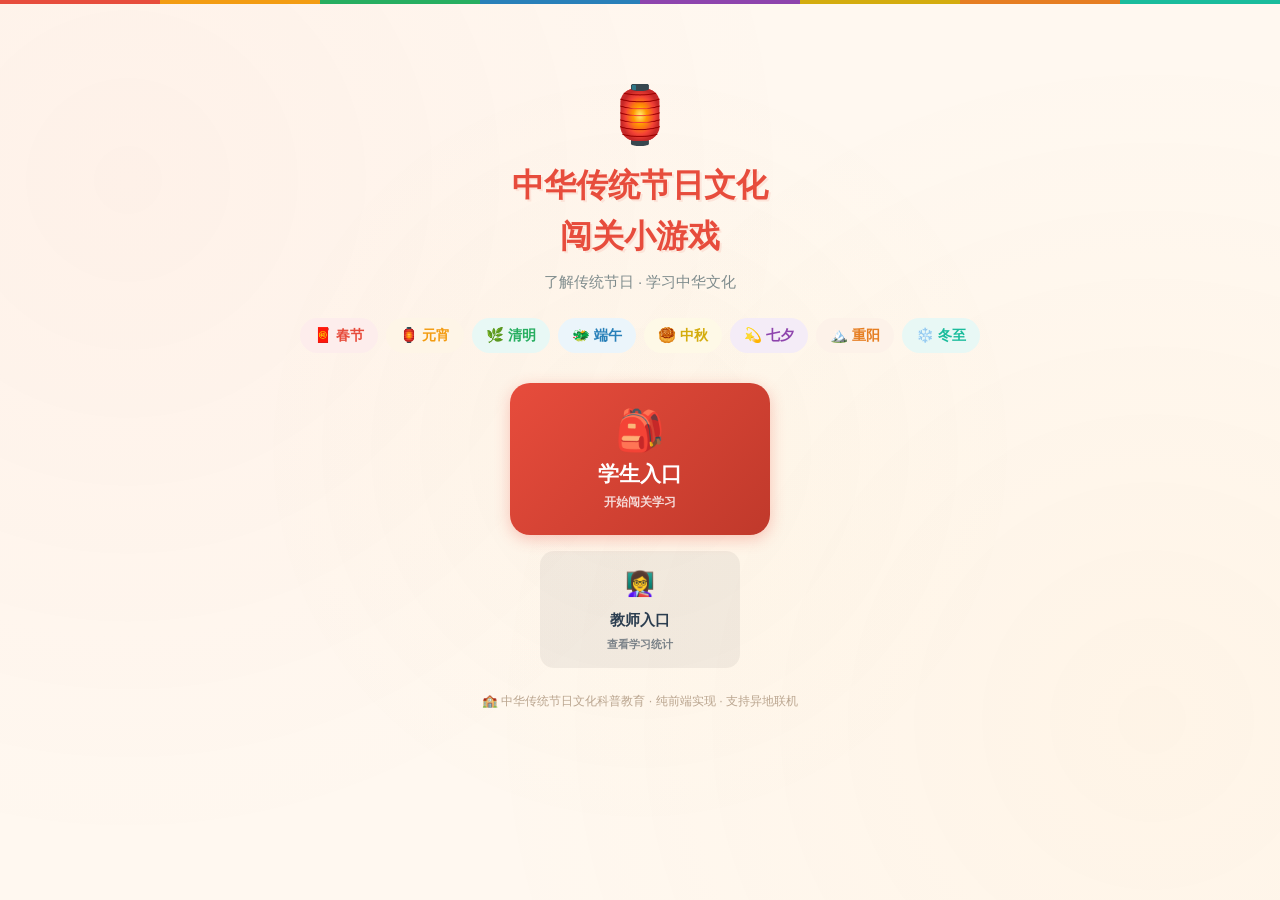
<file: index.html>
<!DOCTYPE html>
<html lang="zh-CN">
<head>
  <meta charset="UTF-8">
  <meta name="viewport" content="width=device-width, initial-scale=1.0">
  <title>中华传统节日文化闯关小游戏</title>
  <link rel="stylesheet" href="style.css">
  <script src="utils.js"></script>
</head>
<body>
  <div class="festival-decoration"></div>

  <main class="container">

    <!-- ========== 第一屏：入口选择 ========== -->
    <div id="step1" class="animate-fade-in">
      <div class="text-center" style="margin-top: 50px;">
        <div style="font-size:3.5rem;">🏮</div>
        <h1 class="page-title" style="font-size:2rem;">中华传统节日文化<br>闯关小游戏</h1>
        <p style="color:var(--color-text-light);margin-top:8px;font-size:0.95rem;">了解传统节日 · 学习中华文化</p>
      </div>

      <!-- 节日标签（动画） -->
      <div class="festival-row" style="display:flex;flex-wrap:wrap;justify-content:center;gap:8px;margin:24px 0;perspective:600px;">
        <span class="festival-tag tag-0" data-text="🧧 春节" style="background:#FDEDEC;color:#E74C3C;"></span>
        <span class="festival-tag tag-1" data-text="🏮 元宵" style="background:#FEF5E7;color:#F39C12;"></span>
        <span class="festival-tag tag-2" data-text="🌿 清明" style="background:#E8F8F5;color:#27AE60;"></span>
        <span class="festival-tag tag-3" data-text="🐲 端午" style="background:#EBF5FB;color:#2980B9;"></span>
        <span class="festival-tag tag-4" data-text="🥮 中秋" style="background:#FEF9E7;color:#D4AC0D;"></span>
        <span class="festival-tag tag-5" data-text="💫 七夕" style="background:#F4ECF7;color:#8E44AD;"></span>
        <span class="festival-tag tag-6" data-text="🏔️ 重阳" style="background:#FDF2E9;color:#E67E22;"></span>
        <span class="festival-tag tag-7" data-text="❄️ 冬至" style="background:#E8F8F5;color:#1ABC9C;"></span>
      </div>

      <div style="display:flex;flex-direction:column;align-items:center;gap:16px;margin-top:30px;">
        <!-- 学生入口 - 大按钮 -->
        <button class="btn btn-primary" onclick="goStep2()"
          style="width:260px;padding:24px;font-size:1.3rem;border-radius:20px;
                 flex-direction:column;display:flex;align-items:center;gap:6px;">
          <span style="font-size:2.5rem;">🎒</span>
          <span>学生入口</span>
          <span style="font-size:0.75rem;opacity:0.8;">开始闯关学习</span>
        </button>

        <!-- 教师入口 - 小按钮 -->
        <a href="teacher.html" class="btn btn-ghost"
          style="width:200px;padding:14px;font-size:0.95rem;border-radius:14px;
                 flex-direction:column;display:flex;align-items:center;gap:4px;text-decoration:none;">
          <span style="font-size:1.5rem;">👩‍🏫</span>
          <span>教师入口</span>
          <span style="font-size:0.7rem;opacity:0.6;">查看学习统计</span>
        </a>
      </div>
    </div>

    <!-- ========== 第二屏：模式选择 ========== -->
    <div id="step2" class="hidden animate-fade-in">
      <div style="text-align:center;margin-top:10px;">
        <button class="nav-back" onclick="goStep1()" style="margin-bottom:10px;">← 返回</button>
      </div>

      <div class="text-center" style="margin-top:20px;">
        <div style="font-size:3rem;">🎒</div>
        <h2 class="page-title">选择闯关模式</h2>
        <p class="page-subtitle">你想一个人闯关，还是和朋友一起？</p>
      </div>

      <!-- 名字输入 -->
      <div style="max-width:300px;margin:0 auto 24px;">
        <input type="text" id="studentNameInput" placeholder="请输入你的姓名" maxlength="10"
          style="width:100%;padding:12px;border:2px solid #E8D5C4;border-radius:12px;
                 font-size:1rem;font-family:inherit;text-align:center;outline:none;">
        <p id="nameWarn" style="text-align:center;color:#E74C3C;font-size:0.8rem;margin-top:4px;display:none;">
          请先输入名字
        </p>
      </div>

      <div style="display:flex;flex-direction:column;align-items:center;gap:16px;">
        <!-- 单人闯关 -->
        <button class="btn" onclick="goStep3('single')"
          style="width:260px;padding:22px;border-radius:20px;flex-direction:column;display:flex;
                 align-items:center;gap:6px;background:linear-gradient(135deg,#E74C3C,#C0392B);
                 color:#FFF;font-size:1.2rem;box-shadow:0 4px 18px rgba(231,76,60,0.3);">
          <span style="font-size:2.2rem;">🎮</span>
          <span>单人闯关</span>
          <span style="font-size:0.75rem;opacity:0.8;">答题 · 拼图 · 拖拽匹配</span>
        </button>

        <!-- 多人对弈 -->
        <button class="btn" onclick="goStep3('multi')"
          style="width:260px;padding:22px;border-radius:20px;flex-direction:column;display:flex;
                 align-items:center;gap:6px;background:linear-gradient(135deg,#8E44AD,#6C3483);
                 color:#FFF;font-size:1.2rem;box-shadow:0 4px 18px rgba(142,68,173,0.3);">
          <span style="font-size:2.2rem;">👥</span>
          <span>多人对弈</span>
          <span style="font-size:0.75rem;opacity:0.8;">异地联机 · 组队闯关</span>
        </button>
      </div>
    </div>

    <!-- ========== 第三屏：关卡列表 ========== -->
    <div id="step3" class="hidden animate-fade-in">
      <div style="text-align:center;margin-top:10px;">
        <button class="nav-back" onclick="goStep2()">← 返回模式选择</button>
      </div>

      <!-- 单人关卡 -->
      <div id="singleLevels" class="hidden">
        <div class="text-center" style="margin-top:20px;">
          <div style="font-size:2.5rem;">🎮</div>
          <h2 class="page-title">单人闯关</h2>
          <p class="page-subtitle">选择关卡，开始挑战！</p>
        </div>
        <div style="display:flex;flex-direction:column;gap:12px;max-width:400px;margin:0 auto;">
          <a href="game1.html" class="btn btn-primary btn-lg" style="text-decoration:none;">
            📝 第一关 · 节日答题闯关
          </a>
          <a href="game2.html" class="btn btn-secondary btn-lg" style="text-decoration:none;">
            🧩 第二关 · 节日拼图游戏
          </a>
          <a href="game3.html" class="btn btn-success btn-lg" style="text-decoration:none;">
            🤝 第三关 · 习俗拖拽匹配
          </a>
          <a href="record.html" class="btn btn-outline btn-lg" style="text-decoration:none;">
            📖 错题本 & 学习档案
          </a>
        </div>
      </div>

      <!-- 多人关卡 -->
      <div id="multiLevels" class="hidden">
        <div class="text-center" style="margin-top:20px;">
          <div style="font-size:2.5rem;">👥</div>
          <h2 class="page-title">多人对弈</h2>
          <p class="page-subtitle">和朋友一起对战闯关！</p>
        </div>
        <div style="display:flex;flex-direction:column;gap:12px;max-width:400px;margin:0 auto;">
          <a href="game4.html" class="btn btn-lg" style="text-decoration:none;
             background:linear-gradient(135deg,#8E44AD,#6C3483);color:#FFF;
             box-shadow:0 4px 18px rgba(142,68,173,0.3);">
            ⚔️ 第四关 · 双人对弈 PvP
          </a>
          <a href="game5.html" class="btn btn-lg" style="text-decoration:none;
             background:linear-gradient(135deg,#1ABC9C,#16A085);color:#FFF;
             box-shadow:0 4px 18px rgba(26,188,156,0.3);">
            🤝 第五关 · 组队闯关
          </a>
        </div>
      </div>
    </div>

    <!-- 底部 -->
    <div style="text-align:center;padding:24px;color:#BAA58F;font-size:0.78rem;">
      <p>🏫 中华传统节日文化科普教育 · 纯前端实现 · 支持异地联机</p>
    </div>
  </main>

  <style>
    /* ===== 节日标签动画 ===== */
    .festival-tag {
      display: inline-flex; align-items: center; gap: 4px;
      padding: 6px 14px; border-radius: 20px; font-size: 0.9rem; font-weight: 600;
      cursor: pointer; user-select: none;
      opacity: 0;
      transform: translateY(30px) scale(0.8);
      animation: tagPopIn 0.5s ease forwards;
      transition: all 0.3s ease;
    }
    .festival-tag::after { content: attr(data-text); }

    .tag-0 { animation-delay: 0.05s; }
    .tag-1 { animation-delay: 0.12s; }
    .tag-2 { animation-delay: 0.19s; }
    .tag-3 { animation-delay: 0.26s; }
    .tag-4 { animation-delay: 0.33s; }
    .tag-5 { animation-delay: 0.40s; }
    .tag-6 { animation-delay: 0.47s; }
    .tag-7 { animation-delay: 0.54s; }

    @keyframes tagPopIn {
      0%   { opacity:0; transform:translateY(30px) scale(0.8) rotate(-5deg); }
      60%  { opacity:1; transform:translateY(-3px) scale(1.08) rotate(2deg); }
      80%  { transform:translateY(1px) scale(0.97) rotate(-1deg); }
      100% { opacity:1; transform:translateY(0) scale(1) rotate(0); }
    }
    @keyframes tagFloat {
      0%,100% { transform:translateY(0) rotate(0); }
      25%     { transform:translateY(-6px) rotate(1deg); }
      75%     { transform:translateY(4px) rotate(-1deg); }
    }
    .festival-tag:hover {
      transform:translateY(-4px) scale(1.15) !important;
      box-shadow:0 6px 20px rgba(0,0,0,0.15);
      z-index:10;
    }
    .festival-row .festival-tag.anim-done {
      animation: none;
      opacity:1;
      transform:translateY(0) scale(1);
    }
  </style>

  <script>
    // ===== 页面路由 =====
    const step1 = document.getElementById('step1');
    const step2 = document.getElementById('step2');
    const step3 = document.getElementById('step3');
    const singleLevels = document.getElementById('singleLevels');
    const multiLevels = document.getElementById('multiLevels');
    const nameInput = document.getElementById('studentNameInput');
    const nameWarn = document.getElementById('nameWarn');

    const saved = getStudentName();
    if (saved) nameInput.value = saved;

    function goStep2() {
      step1.classList.add('hidden'); step2.classList.remove('hidden'); step3.classList.add('hidden');
      step2.classList.remove('animate-fade-in'); void step2.offsetWidth; step2.classList.add('animate-fade-in');
    }
    function goStep1() {
      step1.classList.remove('hidden'); step2.classList.add('hidden'); step3.classList.add('hidden');
      step1.classList.remove('animate-fade-in'); void step1.offsetWidth; step1.classList.add('animate-fade-in');
    }
    function goStep3(mode) {
      const name = nameInput.value.trim();
      if (!name) { nameWarn.style.display='block'; nameInput.style.borderColor='#E74C3C'; nameInput.focus(); return; }
      nameWarn.style.display='none'; nameInput.style.borderColor='#E8D5C4'; setStudentName(name);
      step2.classList.add('hidden'); step3.classList.remove('hidden');
      step3.classList.remove('animate-fade-in'); void step3.offsetWidth; step3.classList.add('animate-fade-in');
      if (mode==='single') { singleLevels.classList.remove('hidden'); multiLevels.classList.add('hidden'); }
      else { singleLevels.classList.add('hidden'); multiLevels.classList.remove('hidden'); }
    }
    nameInput.addEventListener('keydown', function(e) { if (e.key==='Enter') goStep3('single'); });
    nameInput.addEventListener('input', function() { nameWarn.style.display='none'; nameInput.style.borderColor='#E8D5C4'; });

    // ===== 节日标签连续动画 =====
    (function animateTags() {
      var tags = document.querySelectorAll('.festival-tag');
      var floats = [
        { amp:6,  dur:2.8, delay:0   },
        { amp:5,  dur:3.2, delay:0.4 },
        { amp:7,  dur:2.5, delay:0.8 },
        { amp:4,  dur:3.0, delay:1.2 },
        { amp:6,  dur:2.6, delay:1.6 },
        { amp:5,  dur:3.4, delay:2.0 },
        { amp:7,  dur:2.9, delay:2.4 },
        { amp:4,  dur:3.1, delay:2.8 },
      ];

      // 入场动画完成后开启浮动
      setTimeout(function() {
        tags.forEach(function(tag, i) {
          tag.classList.add('anim-done');
          var f = floats[i] || floats[0];
          tag.style.animation = 'tagFloat ' + f.dur + 's ease-in-out ' + f.delay + 's infinite';
        });

        // 周期性随机弹跳
        setInterval(function() {
          var idx = Math.floor(Math.random() * tags.length);
          var tag = tags[idx];
          tag.style.transform = 'translateY(-12px) scale(1.1)';
          tag.style.boxShadow = '0 8px 25px rgba(0,0,0,0.2)';
          setTimeout(function() {
            tag.style.transform = '';
            tag.style.boxShadow = '';
          }, 400);
        }, 3000);
      }, 700);
    })();
  </script>
</body>
</html>
</file>
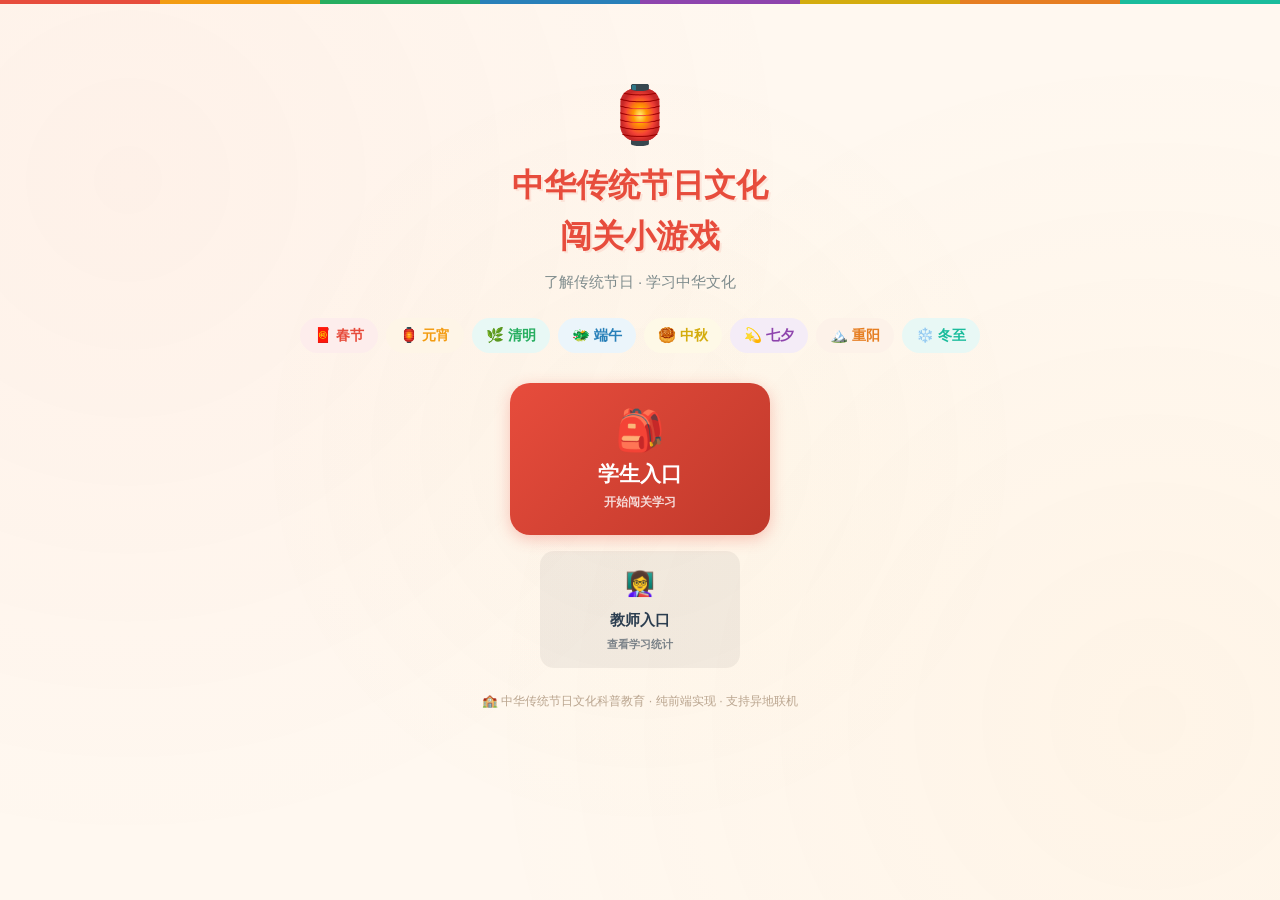
<file: game1.html>
<!DOCTYPE html>
<html lang="zh-CN">
<head>
  <meta charset="UTF-8">
  <meta name="viewport" content="width=device-width, initial-scale=1.0">
  <title>第一关 · 节日答题闯关</title>
  <link rel="stylesheet" href="style.css">
  <script src="utils.js"></script>
</head>
<body>
  <div class="festival-decoration"></div>

  <!-- 顶部导航 -->
  <nav class="nav-bar">
    <button class="nav-back" onclick="goBack()">← 返回首页</button>
    <span class="nav-title">📝 第一关 · 节日答题闯关</span>
    <span style="font-size: 0.85rem; color: var(--color-text-light);" id="studentDisplay"></span>
  </nav>

  <main class="container">
    <!-- 游戏设置面板 -->
    <div id="setupPanel" class="animate-fade-in-up">
      <div class="card chinese-border" style="text-align: center; padding: 40px 24px;">
        <div style="font-size: 4rem; margin-bottom: 12px;">📝</div>
        <h2 class="page-title">节日答题闯关</h2>
        <p class="page-subtitle">
          从题库中随机抽取题目，测试你对传统节日的了解！
        </p>

        <div style="margin: 24px 0;">
          <p style="font-weight: 600; margin-bottom: 12px;">选择题目数量：</p>
          <div style="display: flex; gap: 10px; justify-content: center; flex-wrap: wrap;">
            <button class="btn btn-outline btn-sm q-count-btn active" data-count="5">5 题 · 入门</button>
            <button class="btn btn-outline btn-sm q-count-btn" data-count="10">10 题 · 进阶</button>
            <button class="btn btn-outline btn-sm q-count-btn" data-count="15">15 题 · 挑战</button>
          </div>
        </div>

        <button class="btn btn-primary btn-lg" onclick="startGame()" style="margin-top: 12px;">
          🚀 开始答题
        </button>
      </div>
    </div>

    <!-- 答题面板 -->
    <div id="quizPanel" class="hidden">
      <!-- 顶部信息栏 -->
      <div class="card" style="margin-bottom: 16px; padding: 16px 20px;">
        <div class="flex-between" style="flex-wrap: wrap; gap: 8px;">
          <span style="font-weight: 700;">
            📝 第 <span id="currentNum">1</span> / <span id="totalNum">10</span> 题
          </span>
          <span style="color: var(--color-success); font-weight: 600;">
            ✅ 正确：<span id="correctCount">0</span>
          </span>
          <span style="color: var(--color-primary); font-weight: 600;">
            ❌ 错误：<span id="wrongCount">0</span>
          </span>
        </div>
        <div class="progress-bar" style="margin-top: 10px;">
          <div id="quizProgress" class="progress-fill" style="width: 0%;"></div>
        </div>
      </div>

      <!-- 题目卡片 -->
      <div class="card chinese-border animate-fade-in" id="questionCard" style="padding: 28px 24px;">
        <!-- 节日标签 -->
        <div style="margin-bottom: 12px;">
          <span id="festivalBadge" class="festival-badge"></span>
        </div>
        <!-- 题目标题 -->
        <h3 id="questionText" style="font-size: 1.2rem; font-weight: 700; margin-bottom: 20px; line-height: 1.6;"></h3>
        <!-- 选项列表 -->
        <div id="optionsList"></div>
        <!-- 反馈区 -->
        <div id="feedbackArea" class="hidden" style="margin-top: 16px; padding: 16px; border-radius: 12px;"></div>
        <!-- 下一题按钮 -->
        <div style="text-align: center; margin-top: 16px;">
          <button id="nextBtn" class="btn btn-primary hidden" onclick="nextQuestion()">下一题 →</button>
          <button id="finishBtn" class="btn btn-success hidden" onclick="showResult()">查看成绩 🎉</button>
        </div>
      </div>
    </div>

    <!-- 结果面板 -->
    <div id="resultPanel" class="hidden">
      <div class="card chinese-border animate-bounce-in" style="text-align: center; padding: 40px 24px;">
        <div id="resultEmoji" style="font-size: 5rem; margin-bottom: 12px;"></div>
        <h2 class="page-title" id="resultTitle"></h2>
        <div style="margin: 20px 0; font-size: 1.1rem; line-height: 2;">
          <p>📝 总题数：<strong id="resultTotal"></strong></p>
          <p>✅ 正确：<strong id="resultCorrect" style="color: #27AE60;"></strong></p>
          <p>❌ 错误：<strong id="resultWrong" style="color: #E74C3C;"></strong></p>
          <p>📊 正确率：<strong id="resultAccuracy" style="color: var(--color-primary); font-size: 1.5rem;"></strong></p>
          <p>📖 错题已自动加入错题本</p>
        </div>
        <div style="display: flex; gap: 12px; justify-content: center; flex-wrap: wrap;">
          <button class="btn btn-primary" onclick="restartGame()">🔄 再来一局</button>
          <a href="record.html" class="btn btn-outline">📖 查看错题本</a>
          <a href="index.html" class="btn btn-ghost">🏠 返回首页</a>
        </div>
      </div>
    </div>
  </main>

  <!-- 知识弹窗 -->
  <div id="knowledgeModal" class="modal-overlay hidden">
    <div class="modal-content">
      <button class="modal-close" onclick="closeKnowledge()">✕</button>
      <div style="text-align: center; font-size: 3rem; margin-bottom: 12px;">📚</div>
      <h3 style="font-size: 1.3rem; font-weight: 700; text-align: center; margin-bottom: 16px;">知识点讲解</h3>
      <p id="knowledgeText" style="line-height: 1.8; font-size: 1rem;"></p>
      <div style="text-align: center; margin-top: 20px;">
        <button class="btn btn-primary btn-sm" onclick="closeKnowledge()">我知道了！</button>
      </div>
    </div>
  </div>

  <script>
    // ==================== 状态管理 ====================
    let questionCount = 5;
    let questions = [];
    let currentIndex = 0;
    let correctCount = 0;
    let wrongCount = 0;
    let answeredQuestions = []; // { q, userAnswer, isCorrect }
    let isAnswered = false;

    // ==================== 初始化 ====================
    const studentName = getStudentName();
    if (!studentName) {
      window.location.href = 'index.html';
    }
    document.getElementById('studentDisplay').textContent = '👤 ' + studentName;

    // 题目数量选择
    document.querySelectorAll('.q-count-btn').forEach(btn => {
      btn.addEventListener('click', function() {
        document.querySelectorAll('.q-count-btn').forEach(b => b.classList.remove('active'));
        this.classList.add('active');
        questionCount = parseInt(this.dataset.count);
      });
    });

    // ==================== 开始游戏 ====================
    function startGame() {
      // 随机选题目
      questions = pickRandom(QUIZ_BANK, questionCount);
      currentIndex = 0;
      correctCount = 0;
      wrongCount = 0;
      answeredQuestions = [];

      document.getElementById('setupPanel').classList.add('hidden');
      document.getElementById('quizPanel').classList.remove('hidden');
      document.getElementById('resultPanel').classList.add('hidden');

      document.getElementById('totalNum').textContent = questions.length;
      renderQuestion();
    }

    // ==================== 渲染题目 ====================
    function renderQuestion() {
      if (currentIndex >= questions.length) {
        showResult();
        return;
      }

      isAnswered = false;
      const q = questions[currentIndex];
      const festival = FESTIVAL_DATA[q.festival];

      document.getElementById('currentNum').textContent = currentIndex + 1;
      document.getElementById('correctCount').textContent = correctCount;
      document.getElementById('wrongCount').textContent = wrongCount;
      document.getElementById('quizProgress').style.width =
        ((currentIndex) / questions.length * 100) + '%';

      // 节日标签
      const badge = document.getElementById('festivalBadge');
      badge.textContent = festival.emoji + ' ' + festival.name;
      badge.style.background = festival.bgColor;
      badge.style.color = festival.color;

      // 题目
      document.getElementById('questionText').textContent = q.question;

      // 选项
      const optionsList = document.getElementById('optionsList');
      const labels = ['A', 'B', 'C', 'D'];
      optionsList.innerHTML = q.options.map((opt, i) => `
        <button class="option-btn" data-index="${i}" onclick="selectAnswer(${i})">
          <span style="display: inline-block; width: 28px; height: 28px; line-height: 28px;
                       background: var(--color-bg); border-radius: 50%; text-align: center;
                       font-weight: 700; font-size: 0.85rem; margin-right: 8px;">${labels[i]}</span>
          ${opt}
        </button>
      `).join('');

      // 隐藏反馈和下一题按钮
      document.getElementById('feedbackArea').classList.add('hidden');
      document.getElementById('nextBtn').classList.add('hidden');
      document.getElementById('finishBtn').classList.add('hidden');

      // 带动画重新渲染题目卡片
      const card = document.getElementById('questionCard');
      card.classList.remove('animate-fade-in');
      void card.offsetWidth;
      card.classList.add('animate-fade-in');
    }

    // ==================== 选择答案 ====================
    function selectAnswer(userIndex) {
      if (isAnswered) return;
      isAnswered = true;

      const q = questions[currentIndex];
      const isCorrect = userIndex === q.answer;

      // 禁用所有选项
      const allBtns = document.querySelectorAll('.option-btn');
      allBtns.forEach(b => b.disabled = true);

      // 高亮正确答案
      allBtns[q.answer].classList.add('correct');

      // 高亮用户选择
      if (isCorrect) {
        correctCount++;
        allBtns[userIndex].classList.add('correct');
        document.getElementById('correctCount').textContent = correctCount;
      } else {
        wrongCount++;
        allBtns[userIndex].classList.add('wrong');
        document.getElementById('wrongCount').textContent = wrongCount;
        // 记录错题
        saveErrorQuestion({
          id: q.id,
          festival: q.festival,
          question: q.question,
          options: q.options,
          correctAnswer: q.answer,
          userAnswer: userIndex,
          knowledge: q.knowledge,
        });
      }

      // 显示反馈
      const feedback = document.getElementById('feedbackArea');
      feedback.classList.remove('hidden');
      const festival = FESTIVAL_DATA[q.festival];
      if (isCorrect) {
        feedback.style.background = '#E8F8F5';
        feedback.style.border = '1px solid #27AE60';
        feedback.innerHTML = `
          <div class="flex-center gap-2" style="margin-bottom: 8px;">
            <span style="font-size: 1.5rem;">🎉</span>
            <strong style="color: #27AE60;">回答正确！太棒了！</strong>
          </div>
          <p style="color: #2C3E50; line-height: 1.6;">${q.knowledge}</p>
        `;
      } else {
        feedback.style.background = '#FDEDEC';
        feedback.style.border = '1px solid #E74C3C';
        feedback.innerHTML = `
          <div class="flex-center gap-2" style="margin-bottom: 8px;">
            <span style="font-size: 1.5rem;">😢</span>
            <strong style="color: #E74C3C;">回答错误！正确答案是：${q.options[q.answer]}</strong>
          </div>
          <p style="color: #2C3E50; line-height: 1.6;">${q.knowledge}</p>
        `;
      }

      // 记录答题
      answeredQuestions.push({ q, userAnswer: userIndex, isCorrect });

      // 显示下一题/完成按钮
      if (currentIndex < questions.length - 1) {
        document.getElementById('nextBtn').classList.remove('hidden');
      } else {
        document.getElementById('finishBtn').classList.remove('hidden');
      }
    }

    // ==================== 下一题 ====================
    function nextQuestion() {
      currentIndex++;
      renderQuestion();
      // 滚动到题目卡片
      document.getElementById('questionCard').scrollIntoView({ behavior: 'smooth' });
    }

    // ==================== 显示结果 ====================
    function showResult() {
      document.getElementById('quizPanel').classList.add('hidden');
      document.getElementById('resultPanel').classList.remove('hidden');

      const total = questions.length;
      const accuracy = Math.round((correctCount / total) * 100);

      document.getElementById('resultTotal').textContent = total;
      document.getElementById('resultCorrect').textContent = correctCount;
      document.getElementById('resultWrong').textContent = wrongCount;
      document.getElementById('resultAccuracy').textContent = accuracy + '%';

      // 判断等级
      let emoji, title;
      if (accuracy >= 90) {
        emoji = '🏆'; title = '太厉害了！传统文化小达人！';
      } else if (accuracy >= 70) {
        emoji = '🌟'; title = '很不错！继续加油！';
      } else if (accuracy >= 50) {
        emoji = '💪'; title = '还需要多学习哦，加油！';
      } else {
        emoji = '📚'; title = '没关系，多看看错题本吧！';
      }
      document.getElementById('resultEmoji').textContent = emoji;
      document.getElementById('resultTitle').textContent = title;

      // 保存记录
      saveQuizRecord({
        questionCount: total,
        correctCount,
        wrongCount,
        accuracy,
      });

      // 撒花效果
      if (accuracy >= 80) {
        createStars();
      }

      // 滚动到结果
      document.getElementById('resultPanel').scrollIntoView({ behavior: 'smooth' });
    }

    // ==================== 重新开始 ====================
    function restartGame() {
      document.getElementById('setupPanel').classList.remove('hidden');
      document.getElementById('quizPanel').classList.add('hidden');
      document.getElementById('resultPanel').classList.add('hidden');
    }

    // ==================== 知识弹窗 ====================
    function closeKnowledge() {
      document.getElementById('knowledgeModal').classList.add('hidden');
    }

    // ==================== 撒花动画 ====================
    function createStars() {
      const emojis = ['⭐', '🌟', '✨', '🎉', '🎊', '💫', '🏮', '🧧', '🥮'];
      for (let i = 0; i < 30; i++) {
        setTimeout(() => {
          const star = document.createElement('span');
          star.className = 'star-particle';
          star.textContent = emojis[Math.floor(Math.random() * emojis.length)];
          star.style.left = Math.random() * 90 + '%';
          star.style.top = (Math.random() * 40 + 40) + '%';
          star.style.fontSize = (Math.random() * 1.5 + 1) + 'rem';
          document.body.appendChild(star);
          setTimeout(() => star.remove(), 1500);
        }, i * 60);
      }
    }

    // ==================== 返回 ====================
    function goBack() {
      if (document.getElementById('quizPanel').classList.contains('hidden') === false && !isAnswered) {
        if (confirm('答题还没完成，确定要退出吗？')) {
          window.location.href = 'index.html';
        }
      } else {
        window.location.href = 'index.html';
      }
    }
  </script>
</body>
</html>
</file>
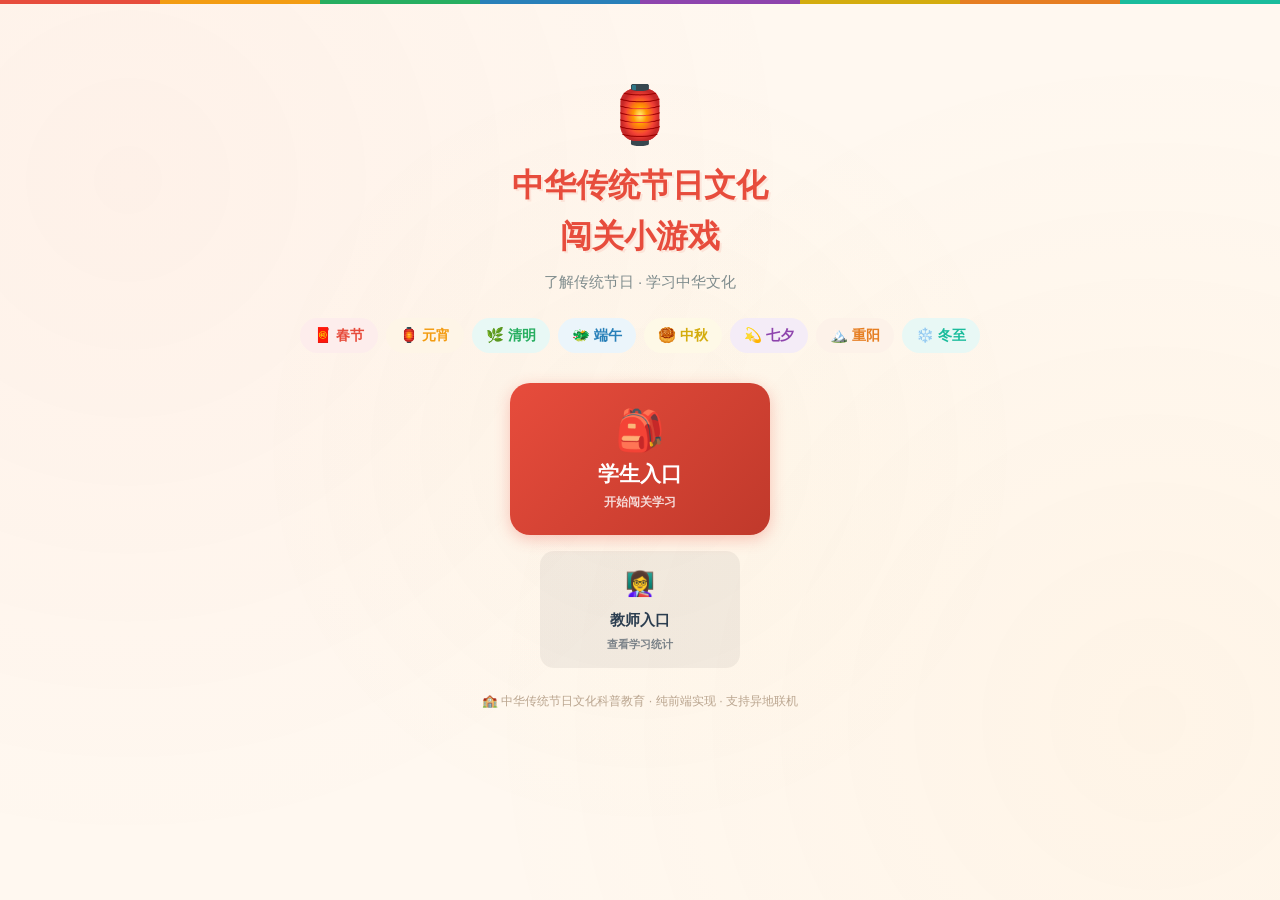
<file: game2.html>
<!DOCTYPE html>
<html lang="zh-CN">
<head>
  <meta charset="UTF-8">
  <meta name="viewport" content="width=device-width, initial-scale=1.0">
  <title>第二关 · 节日拼图游戏</title>
  <link rel="stylesheet" href="style.css">
  <script src="utils.js"></script>
</head>
<body>
  <div class="festival-decoration"></div>

  <!-- 顶部导航 -->
  <nav class="nav-bar">
    <button class="nav-back" onclick="goBack()">← 返回首页</button>
    <span class="nav-title">🧩 第二关 · 节日拼图游戏</span>
    <span style="font-size: 0.85rem; color: var(--color-text-light);" id="studentDisplay"></span>
  </nav>

  <main class="container">
    <!-- 主题选择面板 -->
    <div id="selectPanel" class="animate-fade-in-up">
      <div class="card chinese-border" style="text-align: center; padding: 40px 24px;">
        <div style="font-size: 4rem; margin-bottom: 12px;">🧩</div>
        <h2 class="page-title">节日拼图游戏</h2>
        <p class="page-subtitle">
          观察完整图案，打乱后通过交换拼块还原！
        </p>

        <div style="margin-top: 24px; display: grid; grid-template-columns: repeat(auto-fill, minmax(180px, 1fr)); gap: 16px;">
          <div class="card card-interactive" onclick="selectPuzzle(0)" style="text-align: center; padding: 20px;">
            <div style="font-size: 2.5rem;">🏮</div>
            <div style="font-weight: 700; margin-top: 8px;">红灯笼</div>
            <div style="font-size: 0.8rem; color: var(--color-text-light);">3×3 · 元宵节</div>
          </div>
          <div class="card card-interactive" onclick="selectPuzzle(1)" style="text-align: center; padding: 20px;">
            <div style="font-size: 2.5rem;">🐲</div>
            <div style="font-weight: 700; margin-top: 8px;">粽子</div>
            <div style="font-size: 0.8rem; color: var(--color-text-light);">3×3 · 端午节</div>
          </div>
          <div class="card card-interactive" onclick="selectPuzzle(2)" style="text-align: center; padding: 20px;">
            <div style="font-size: 2.5rem;">🥮</div>
            <div style="font-weight: 700; margin-top: 8px;">月饼</div>
            <div style="font-size: 0.8rem; color: var(--color-text-light);">4×4 · 中秋节</div>
          </div>
          <div class="card card-interactive" onclick="selectPuzzle(3)" style="text-align: center; padding: 20px;">
            <div style="font-size: 2.5rem;">🧧</div>
            <div style="font-weight: 700; margin-top: 8px;">福字</div>
            <div style="font-size: 0.8rem; color: var(--color-text-light);">4×4 · 春节</div>
          </div>
          <div class="card card-interactive" onclick="selectPuzzle(4)" style="text-align: center; padding: 20px;">
            <div style="font-size: 2.5rem;">🐉</div>
            <div style="font-weight: 700; margin-top: 8px;">龙头</div>
            <div style="font-size: 0.8rem; color: var(--color-text-light);">5×5 · 端午节</div>
          </div>
        </div>
      </div>
    </div>

    <!-- 拼图面板 -->
    <div id="puzzlePanel" class="hidden">
      <div class="card" style="padding: 20px; margin-bottom: 16px;">
        <div class="flex-between" style="flex-wrap: wrap; gap: 8px;">
          <span style="font-weight: 700;" id="puzzleInfo"></span>
          <span>⏱️ 用时：<strong id="puzzleTimer">00:00</strong></span>
          <span>🔄 步数：<strong id="moveCount">0</strong></span>
          <button class="btn btn-ghost btn-sm" onclick="showOriginal()">👁️ 查看原图</button>
        </div>
      </div>

      <div style="display: flex; flex-direction: column; align-items: center; gap: 16px;">
        <!-- 拼图 Canvas -->
        <canvas id="puzzleCanvas" class="chinese-border"
                style="max-width: 100%; height: auto; cursor: pointer;"
                oncontextmenu="return false;"></canvas>

        <div class="flex-center gap-3" style="flex-wrap: wrap;">
          <button class="btn btn-outline btn-sm" onclick="reshuffle()">🔀 重新打乱</button>
          <button class="btn btn-primary btn-sm" onclick="selectPuzzle(-1)">🎯 换一个主题</button>
        </div>
      </div>
    </div>

    <!-- 完成面板 -->
    <div id="completePanel" class="hidden">
      <div class="card chinese-border animate-bounce-in" style="text-align: center; padding: 40px 24px;">
        <div style="font-size: 5rem;">🎉</div>
        <h2 class="page-title" style="color: #27AE60;">拼图完成！</h2>
        <div style="margin: 20px 0; font-size: 1.1rem; line-height: 2;">
          <p>🧩 主题：<strong id="completeName"></strong></p>
          <p>⏱️ 用时：<strong id="completeTime"></strong></p>
          <p>🔄 步数：<strong id="completeMoves"></strong></p>
          <p style="color: var(--color-primary); font-weight: 700;" id="completeRating"></p>
        </div>
        <div style="display: flex; gap: 12px; justify-content: center; flex-wrap: wrap;">
          <button class="btn btn-primary" onclick="selectPuzzle(-1)">🎯 换个主题</button>
          <a href="index.html" class="btn btn-ghost">🏠 返回首页</a>
        </div>
      </div>
    </div>
  </main>

  <!-- 原图预览弹窗 -->
  <div id="previewModal" class="modal-overlay hidden">
    <div class="modal-content" style="text-align: center;">
      <button class="modal-close" onclick="closePreview()">✕</button>
      <h3 style="margin-bottom: 16px;">👁️ 原图预览</h3>
      <canvas id="previewCanvas"
              style="max-width: 100%; border-radius: 8px; border: 2px solid var(--color-border);"></canvas>
      <p style="margin-top: 12px; color: var(--color-text-light); font-size: 0.9rem;">记住图案后关闭，继续挑战！</p>
    </div>
  </div>

  <script>
    // ==================== 状态管理 ====================
    const CELL_SIZE = 100;
    let puzzleIndex = -1;
    let gridSize = 3;
    let board = [];        // 一维数组，board[i] = 原始位置索引（-1 代表空格）
    let emptyIndex = 0;
    let moves = 0;
    let timerSeconds = 0;
    let timerInterval = null;
    let gameStarted = false;
    let gameComplete = false;
    let drawFuncName = '';

    // ==================== 初始化 ====================
    const studentName = getStudentName();
    if (!studentName) {
      window.location.href = 'index.html';
    }
    document.getElementById('studentDisplay').textContent = '👤 ' + studentName;

    // ==================== 选择拼图主题 ====================
    function selectPuzzle(index) {
      stopTimer();
      if (index < 0) {
        // 返回选择面板
        document.getElementById('selectPanel').classList.remove('hidden');
        document.getElementById('puzzlePanel').classList.add('hidden');
        document.getElementById('completePanel').classList.add('hidden');
        puzzleIndex = -1;
        return;
      }

      puzzleIndex = index;
      const theme = PUZZLE_THEMES[index];
      gridSize = theme.grid;
      drawFuncName = theme.canvas;
      moves = 0;
      timerSeconds = 0;
      gameStarted = false;
      gameComplete = false;

      document.getElementById('selectPanel').classList.add('hidden');
      document.getElementById('puzzlePanel').classList.remove('hidden');
      document.getElementById('completePanel').classList.add('hidden');

      document.getElementById('puzzleInfo').textContent =
        `${theme.name} · ${theme.festival} · ${gridSize}×${gridSize}`;

      initBoard();
      document.getElementById('moveCount').textContent = '0';
      document.getElementById('puzzleTimer').textContent = '00:00';
    }

    // ==================== 初始化棋盘 ====================
    function initBoard() {
      const total = gridSize * gridSize;
      board = [];
      for (let i = 0; i < total - 1; i++) {
        board.push(i);
      }
      board.push(-1); // 空格
      emptyIndex = total - 1;

      drawPuzzle();
    }

    // ==================== 打乱棋盘 ====================
    function reshuffle() {
      gameComplete = false;
      stopTimer();
      timerSeconds = 0;
      moves = 0;
      gameStarted = false;
      document.getElementById('moveCount').textContent = '0';
      document.getElementById('puzzleTimer').textContent = '00:00';

      const total = gridSize * gridSize;

      // 先还原
      board = [];
      for (let i = 0; i < total - 1; i++) board.push(i);
      board.push(-1);
      emptyIndex = total - 1;

      // 通过随机移动来打乱（保证有解）
      const directions = [
        { dr: -1, dc: 0 }, // 上
        { dr: 1, dc: 0 },  // 下
        { dr: 0, dc: -1 }, // 左
        { dr: 0, dc: 1 },  // 右
      ];

      let lastDir = null;
      for (let i = 0; i < 200; i++) {
        const row = Math.floor(emptyIndex / gridSize);
        const col = emptyIndex % gridSize;
        const validDirs = directions.filter((d, di) => {
          if (lastDir !== null && di === (lastDir + 2) % 4) return false; // 避免回退
          const nr = row + d.dr;
          const nc = col + d.dc;
          return nr >= 0 && nr < gridSize && nc >= 0 && nc < gridSize;
        });

        const dir = validDirs[Math.floor(Math.random() * validDirs.length)];
        const nr = row + dir.dr;
        const nc = col + dir.dc;
        const swapIdx = nr * gridSize + nc;

        [board[emptyIndex], board[swapIdx]] = [board[swapIdx], board[emptyIndex]];
        emptyIndex = swapIdx;

        lastDir = directions.indexOf(dir);
      }

      drawPuzzle();
    }

    // ==================== 绘制完整图案到离屏 Canvas ====================
    function drawFullImage(canvas) {
      const size = CELL_SIZE * gridSize;
      canvas.width = size;
      canvas.height = size;
      const ctx = canvas.getContext('2d');
      const drawer = CANVAS_DRAWERS[drawFuncName];
      if (drawer) {
        drawer(ctx, size, size);
      }
    }

    // ==================== 绘制拼图 ====================
    function drawPuzzle() {
      const canvas = document.getElementById('puzzleCanvas');
      const size = CELL_SIZE * gridSize;
      canvas.width = size;
      canvas.height = size;
      const ctx = canvas.getContext('2d');

      // 创建离屏 Canvas 绘制完整图案
      const offscreen = document.createElement('canvas');
      drawFullImage(offscreen);

      // 逐格绘制
      for (let i = 0; i < board.length; i++) {
        const val = board[i];
        if (val === -1) {
          // 空格 - 深色背景
          const row = Math.floor(i / gridSize);
          const col = i % gridSize;
          ctx.fillStyle = '#DDD';
          ctx.fillRect(col * CELL_SIZE, row * CELL_SIZE, CELL_SIZE, CELL_SIZE);
          ctx.strokeStyle = '#AAA';
          ctx.lineWidth = 1;
          ctx.strokeRect(col * CELL_SIZE, row * CELL_SIZE, CELL_SIZE, CELL_SIZE);
          continue;
        }

        const srcCol = val % gridSize;
        const srcRow = Math.floor(val / gridSize);
        const dstCol = i % gridSize;
        const dstRow = Math.floor(i / gridSize);

        ctx.drawImage(
          offscreen,
          srcCol * CELL_SIZE, srcRow * CELL_SIZE, CELL_SIZE, CELL_SIZE,
          dstCol * CELL_SIZE, dstRow * CELL_SIZE, CELL_SIZE, CELL_SIZE
        );

        // 边框
        ctx.strokeStyle = '#666';
        ctx.lineWidth = 1.5;
        ctx.strokeRect(dstCol * CELL_SIZE, dstRow * CELL_SIZE, CELL_SIZE, CELL_SIZE);
      }
    }

    // ==================== Canvas 点击事件 ====================
    const puzzleCanvas = document.getElementById('puzzleCanvas');
    puzzleCanvas.addEventListener('click', function(e) {
      if (gameComplete) return;

      const rect = puzzleCanvas.getBoundingClientRect();
      const scaleX = puzzleCanvas.width / rect.width;
      const scaleY = puzzleCanvas.height / rect.height;

      const x = (e.clientX - rect.left) * scaleX;
      const y = (e.clientY - rect.top) * scaleY;

      const col = Math.floor(x / CELL_SIZE);
      const row = Math.floor(y / CELL_SIZE);
      const clickIdx = row * gridSize + col;

      // 检查是否与空格相邻
      if (isAdjacent(clickIdx, emptyIndex)) {
        // 交换
        [board[clickIdx], board[emptyIndex]] = [board[emptyIndex], board[clickIdx]];
        emptyIndex = clickIdx;
        moves++;

        if (!gameStarted) {
          gameStarted = true;
          startTimer();
        }

        document.getElementById('moveCount').textContent = moves;
        drawPuzzle();

        // 检查是否完成
        if (checkComplete()) {
          gameComplete = true;
          stopTimer();
          showComplete();
        }
      }
    });

    // ==================== 判断相邻 ====================
    function isAdjacent(idx1, idx2) {
      const r1 = Math.floor(idx1 / gridSize), c1 = idx1 % gridSize;
      const r2 = Math.floor(idx2 / gridSize), c2 = idx2 % gridSize;
      return Math.abs(r1 - r2) + Math.abs(c1 - c2) === 1;
    }

    // ==================== 检查完成 ====================
    function checkComplete() {
      const total = gridSize * gridSize;
      for (let i = 0; i < total; i++) {
        if (i === total - 1) {
          if (board[i] !== -1) return false;
        } else {
          if (board[i] !== i) return false;
        }
      }
      return true;
    }

    // ==================== 计时器 ====================
    function startTimer() {
      stopTimer();
      timerInterval = setInterval(() => {
        timerSeconds++;
        document.getElementById('puzzleTimer').textContent = formatTime(timerSeconds);
      }, 1000);
    }

    function stopTimer() {
      if (timerInterval) {
        clearInterval(timerInterval);
        timerInterval = null;
      }
    }

    // ==================== 显示完成 ====================
    function showComplete() {
      const theme = PUZZLE_THEMES[puzzleIndex];
      document.getElementById('completeName').textContent = theme.name;
      document.getElementById('completeTime').textContent = formatTime(timerSeconds);
      document.getElementById('completeMoves').textContent = moves;

      // 评分
      const optimalMoves = gridSize * gridSize * 3;
      let rating;
      if (moves <= optimalMoves) rating = '🌟🌟🌟 完美通关！';
      else if (moves <= optimalMoves * 1.5) rating = '🌟🌟 优秀通关！';
      else rating = '🌟 通关成功！';
      document.getElementById('completeRating').textContent = rating;

      document.getElementById('completePanel').classList.remove('hidden');
      document.getElementById('completePanel').scrollIntoView({ behavior: 'smooth' });

      // 保存记录
      saveLevelRecord('puzzle', {
        theme: theme.name,
        difficulty: theme.difficulty,
        grid: gridSize,
        time: timerSeconds,
        moves: moves,
      });

      createStars();
    }

    // ==================== 原图预览 ====================
    function showOriginal() {
      const modal = document.getElementById('previewModal');
      modal.classList.remove('hidden');
      const canvas = document.getElementById('previewCanvas');
      drawFullImage(canvas);
    }

    function closePreview() {
      document.getElementById('previewModal').classList.add('hidden');
    }

    // 点击遮罩关闭
    document.getElementById('previewModal').addEventListener('click', function(e) {
      if (e.target === this) closePreview();
    });

    // ==================== 撒花 ====================
    function createStars() {
      const emojis = ['⭐', '🌟', '✨', '🎉', '🧩', '🎊'];
      for (let i = 0; i < 25; i++) {
        setTimeout(() => {
          const star = document.createElement('span');
          star.className = 'star-particle';
          star.textContent = emojis[Math.floor(Math.random() * emojis.length)];
          star.style.left = Math.random() * 90 + '%';
          star.style.top = (Math.random() * 40 + 40) + '%';
          document.body.appendChild(star);
          setTimeout(() => star.remove(), 1500);
        }, i * 60);
      }
    }

    // ==================== 返回 ====================
    function goBack() {
      stopTimer();
      window.location.href = 'index.html';
    }

    // ==================== 初始状态 ====================
    // 用户从选择面板开始
  </script>
</body>
</html>
</file>
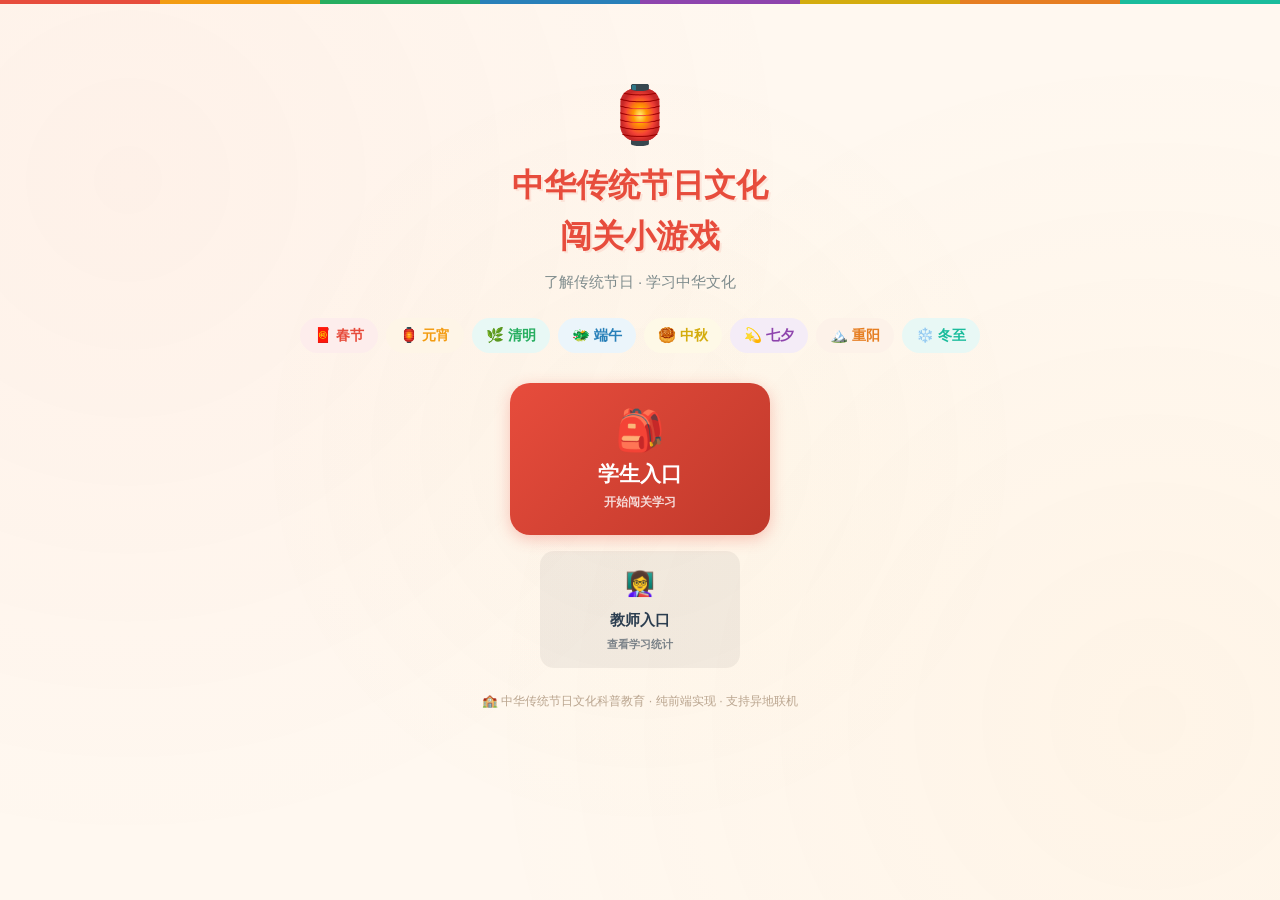
<file: game3.html>
<!DOCTYPE html>
<html lang="zh-CN">
<head>
  <meta charset="UTF-8">
  <meta name="viewport" content="width=device-width, initial-scale=1.0">
  <title>第三关 · 习俗拖拽匹配游戏</title>
  <link rel="stylesheet" href="style.css">
  <script src="utils.js"></script>
</head>
<body>
  <div class="festival-decoration"></div>

  <!-- 顶部导航 -->
  <nav class="nav-bar">
    <button class="nav-back" onclick="goBack()">← 返回首页</button>
    <span class="nav-title">🤝 第三关 · 习俗拖拽匹配</span>
    <span style="font-size: 0.85rem; color: var(--color-text-light);" id="studentDisplay"></span>
  </nav>

  <main class="container-wide">
    <!-- 关卡选择面板 -->
    <div id="levelSelect" class="animate-fade-in-up">
      <div class="card chinese-border" style="text-align: center; padding: 40px 24px;">
        <div style="font-size: 4rem; margin-bottom: 12px;">🤝</div>
        <h2 class="page-title">习俗拖拽匹配</h2>
        <p class="page-subtitle">
          将左边的习俗/食物/活动拖到右边对应的节日区域！
        </p>

        <div style="margin-top: 24px; display: flex; flex-direction: column; gap: 16px; max-width: 400px; margin-left: auto; margin-right: auto;">
          <div class="card card-interactive" onclick="selectLevel(0)" style="text-align: center; padding: 20px;">
            <div style="font-size: 2rem;">🍽️</div>
            <div style="font-weight: 700; margin-top: 8px;">初级 · 食物匹配</div>
            <div style="font-size: 0.85rem; color: var(--color-text-light);">5个食物 → 5个节日</div>
          </div>
          <div class="card card-interactive" onclick="selectLevel(1)" style="text-align: center; padding: 20px;">
            <div style="font-size: 2rem;">🎯</div>
            <div style="font-weight: 700; margin-top: 8px;">中级 · 习俗匹配</div>
            <div style="font-size: 0.85rem; color: var(--color-text-light);">6个习俗 → 6个节日</div>
          </div>
          <div class="card card-interactive" onclick="selectLevel(2)" style="text-align: center; padding: 20px;">
            <div style="font-size: 2rem;">🏆</div>
            <div style="font-weight: 700; margin-top: 8px;">高级 · 综合匹配</div>
            <div style="font-size: 0.85rem; color: var(--color-text-light);">8个习俗 → 8个节日</div>
          </div>
        </div>
      </div>
    </div>

    <!-- 游戏面板 -->
    <div id="gamePanel" class="hidden">
      <!-- 信息栏 -->
      <div class="card" style="margin-bottom: 16px; padding: 16px 20px;">
        <div class="flex-between" style="flex-wrap: wrap; gap: 8px;">
          <span style="font-weight: 700;" id="levelInfo"></span>
          <span>✅ 正确：<strong id="dragCorrect" style="color: #27AE60;">0</strong></span>
          <span>📦 剩余：<strong id="dragRemaining">0</strong></span>
          <span>🔄 尝试：<strong id="dragAttempts">0</strong></span>
        </div>
        <div class="progress-bar" style="margin-top: 10px;">
          <div id="dragProgress" class="progress-fill" style="width: 0%;"></div>
        </div>
      </div>

      <!-- 拖拽区域 -->
      <div style="display: grid; grid-template-columns: 280px 1fr; gap: 20px; align-items: start;"
           id="dragLayout">
        <!-- 左侧：待匹配项 -->
        <div class="card" style="position: sticky; top: 80px; padding: 16px;">
          <h4 style="text-align: center; margin-bottom: 12px; color: var(--color-text-light);">
            📦 拖动这些卡片到右边
          </h4>
          <div id="itemsPool" style="display: flex; flex-direction: column; gap: 8px;"></div>
        </div>

        <!-- 右侧：节日目标区域 -->
        <div id="dropZones" style="display: flex; flex-direction: column; gap: 16px;"></div>
      </div>

      <div style="text-align: center; margin-top: 24px; display: flex; gap: 12px; justify-content: center; flex-wrap: wrap;">
        <button class="btn btn-outline btn-sm" onclick="resetLevel()">🔄 重新开始</button>
        <button class="btn btn-ghost btn-sm" onclick="backToLevelSelect()">📋 选择关卡</button>
      </div>
    </div>

    <!-- 完成面板 -->
    <div id="completePanel" class="hidden">
      <div class="card chinese-border animate-bounce-in" style="text-align: center; padding: 40px 24px;">
        <div style="font-size: 5rem;">🏆</div>
        <h2 class="page-title" style="color: #27AE60;">全部匹配正确！</h2>
        <div style="margin: 20px 0; font-size: 1.1rem; line-height: 2;">
          <p>📋 关卡：<strong id="dragLevelName"></strong></p>
          <p>🔄 总尝试：<strong id="dragTotalAttempts"></strong></p>
          <p>✅ 正确数：<strong id="dragTotalCorrect"></strong></p>
        </div>
        <div style="display: flex; gap: 12px; justify-content: center; flex-wrap: wrap;">
          <button class="btn btn-primary" onclick="backToLevelSelect()">🎯 选择关卡</button>
          <a href="index.html" class="btn btn-ghost">🏠 返回首页</a>
        </div>
      </div>
    </div>

    <!-- 错误提示弹窗 -->
    <div id="errorModal" class="modal-overlay hidden">
      <div class="modal-content" style="text-align: center; padding: 32px;">
        <div style="font-size: 4rem; margin-bottom: 12px;">😅</div>
        <h3 style="color: #E74C3C; margin-bottom: 8px;">匹配错误！</h3>
        <p id="errorMsg" style="line-height: 1.8;"></p>
        <button class="btn btn-primary btn-sm" onclick="closeErrorModal()" style="margin-top: 16px;">再试一次！</button>
      </div>
    </div>
  </div>

  <script>
    // ==================== 状态管理 ====================
    // 全局变量
    let currentLevelId = -1;
    let currentLevel = null;
    let placedCount = 0;
    let totalItems = 0;
    let attempts = 0;
    let correctPlaced = 0;
    let draggedItemId = null;

    // 接触摸长按拖拽
    let touchDragItem = null;
    let touchClone = null;
    let touchStartX = 0;
    let touchStartY = 0;
    let touchMoved = false;

    // ==================== 初始化 ====================
    const studentName = getStudentName();
    if (!studentName) {
      window.location.href = 'index.html';
    }
    document.getElementById('studentDisplay').textContent = '👤 ' + studentName;

    // ==================== 选择关卡 ====================
    function selectLevel(levelId) {
      currentLevelId = levelId;
      currentLevel = DRAG_LEVELS[levelId];
      totalItems = currentLevel.items.length;
      placedCount = 0;
      attempts = 0;
      correctPlaced = 0;

      document.getElementById('levelSelect').classList.add('hidden');
      document.getElementById('gamePanel').classList.remove('hidden');
      document.getElementById('completePanel').classList.add('hidden');

      document.getElementById('levelInfo').textContent = '🎮 ' + currentLevel.name;
      updateStats();
      buildGameBoard();
    }

    // ==================== 构建游戏面板 ====================
    function buildGameBoard() {
      // 生成待匹配池（随机排列）
      const shuffledItems = shuffle(currentLevel.items);

      // 渲染左边可拖拽项
      const itemsPool = document.getElementById('itemsPool');
      itemsPool.innerHTML = shuffledItems.map(item => `
        <div class="drag-item" draggable="true"
             data-item-id="${item.text}"
             data-target="${item.target}"
             id="drag-${item.text}"
             ondragstart="handleDragStart(event)"
             ondragend="handleDragEnd(event)"
             ontouchstart="handleTouchStart(event)"
             ontouchmove="handleTouchMove(event)"
             ontouchend="handleTouchEnd(event)">
          <span style="font-size: 1.3rem;">${item.emoji}</span>
          <span>${item.text}</span>
        </div>
      `).join('');

      // 获取所有涉及到的节日
      const targetFestivals = [...new Set(currentLevel.items.map(item => item.target))];

      // 渲染右边目标区域（按节日顺序）
      const dropZones = document.getElementById('dropZones');
      dropZones.innerHTML = targetFestivals.map(fid => {
        const festival = FESTIVAL_DATA[fid];
        return `
          <div class="card" style="padding: 12px 16px;">
            <h4 style="margin-bottom: 8px; font-size: 1rem; display: flex; align-items: center; gap: 6px;">
              <span style="font-size: 1.5rem;">${festival.emoji}</span>
              <span style="color: ${festival.color};">${festival.name}</span>
              <span style="font-size: 0.8rem; color: var(--color-text-light);">${festival.date}</span>
            </h4>
            <div class="drop-zone"
                 data-festival="${fid}"
                 ondragover="handleDragOver(event)"
                 ondragleave="handleDragLeave(event)"
                 ondrop="handleDrop(event)">
              <span style="color: var(--color-text-light); font-size: 0.85rem;">
                拖动习俗到这里
              </span>
            </div>
          </div>
        `;
      }).join('');
    }

    // ==================== 更新统计 ====================
    function updateStats() {
      document.getElementById('dragCorrect').textContent = correctPlaced;
      document.getElementById('dragRemaining').textContent = totalItems - placedCount;
      document.getElementById('dragAttempts').textContent = attempts;
      document.getElementById('dragProgress').style.width =
        (correctPlaced / totalItems * 100) + '%';
    }

    // ==================== 桌面端拖拽事件 ====================
    function handleDragStart(e) {
      draggedItemId = e.target.closest('.drag-item')?.dataset.itemId;
      if (draggedItemId) {
        e.target.closest('.drag-item').classList.add('dragging');
        e.dataTransfer.effectAllowed = 'move';
        e.dataTransfer.setData('text/plain', draggedItemId);
      }
    }

    function handleDragEnd(e) {
      const item = e.target.closest('.drag-item');
      if (item) item.classList.remove('dragging');
      draggedItemId = null;
    }

    function handleDragOver(e) {
      e.preventDefault();
      e.dataTransfer.dropEffect = 'move';
      e.target.closest('.drop-zone')?.classList.add('drag-over');
    }

    function handleDragLeave(e) {
      e.target.closest('.drop-zone')?.classList.remove('drag-over');
    }

    function handleDrop(e) {
      e.preventDefault();
      const dropZone = e.target.closest('.drop-zone');
      if (!dropZone) return;
      dropZone.classList.remove('drag-over');

      const targetFestival = dropZone.dataset.festival;
      const itemId = e.dataTransfer.getData('text/plain') || draggedItemId;
      if (!itemId) return;

      processDrop(itemId, targetFestival, dropZone);
    }

    // ==================== 移动端触摸拖拽事件 ====================
    function handleTouchStart(e) {
      if (e.touches.length !== 1) return;
      const item = e.target.closest('.drag-item');
      if (!item || item.classList.contains('placed')) return;

      touchMoved = false;
      touchDragItem = item;
      touchStartX = e.touches[0].clientX;
      touchStartY = e.touches[0].clientY;

      item.classList.add('dragging');
    }

    function handleTouchMove(e) {
      if (!touchDragItem) return;
      e.preventDefault();

      const dx = e.touches[0].clientX - touchStartX;
      const dy = e.touches[0].clientY - touchStartY;

      if (Math.abs(dx) > 5 || Math.abs(dy) > 5) {
        touchMoved = true;
        if (!touchClone) {
          touchClone = touchDragItem.cloneNode(true);
          touchClone.style.position = 'fixed';
          touchClone.style.zIndex = '999';
          touchClone.style.opacity = '0.8';
          touchClone.style.pointerEvents = 'none';
          touchClone.style.width = touchDragItem.offsetWidth + 'px';
          document.body.appendChild(touchClone);
        }
        touchClone.style.left = (e.touches[0].clientX - touchClone.offsetWidth / 2) + 'px';
        touchClone.style.top = (e.touches[0].clientY - 20) + 'px';

        // 高亮下方区域
        document.querySelectorAll('.drop-zone').forEach(z => z.classList.remove('drag-over'));
        const elemBelow = document.elementFromPoint(e.touches[0].clientX, e.touches[0].clientY);
        const zoneBelow = elemBelow?.closest('.drop-zone');
        if (zoneBelow) zoneBelow.classList.add('drag-over');
      }
    }

    function handleTouchEnd(e) {
      if (!touchDragItem) return;

      touchDragItem.classList.remove('dragging');
      document.querySelectorAll('.drop-zone').forEach(z => z.classList.remove('drag-over'));

      if (touchClone) {
        touchClone.remove();
        touchClone = null;
      }

      const item = touchDragItem;
      const itemId = item.dataset.itemId;

      if (touchMoved && itemId) {
        const touch = e.changedTouches[0];
        const elemBelow = document.elementFromPoint(touch.clientX, touch.clientY);
        const zoneBelow = elemBelow?.closest('.drop-zone');
        if (zoneBelow) {
          const targetFestival = zoneBelow.dataset.festival;
          processDrop(itemId, targetFestival, zoneBelow);
        }
      }

      touchDragItem = null;
      touchMoved = false;
    }

    // ==================== 点击放置（备用方案，移动端也可点击） ====================
    // 点击左边项再点击右边区域也可放置
    let selectedItemId = null;
    document.getElementById('itemsPool').addEventListener('click', function(e) {
      const item = e.target.closest('.drag-item');
      if (!item || item.classList.contains('placed')) return;

      // 取消之前的选中
      document.querySelectorAll('.drag-item.selected-for-drop').forEach(el => {
        el.classList.remove('selected-for-drop');
        el.style.outline = '';
      });

      if (selectedItemId === item.dataset.itemId) {
        selectedItemId = null;
      } else {
        selectedItemId = item.dataset.itemId;
        item.classList.add('selected-for-drop');
        item.style.outline = '3px solid var(--color-primary)';
      }
    });

    document.getElementById('dropZones').addEventListener('click', function(e) {
      if (!selectedItemId) return;
      const zone = e.target.closest('.drop-zone');
      if (!zone) return;

      const targetFestival = zone.dataset.festival;
      processDrop(selectedItemId, targetFestival, zone);

      // 取消选中状态
      document.querySelectorAll('.drag-item.selected-for-drop').forEach(el => {
        el.classList.remove('selected-for-drop');
        el.style.outline = '';
      });
      selectedItemId = null;
    });

    // ==================== 处理放置逻辑 ====================
    function processDrop(itemId, targetFestival, dropZone) {
      // 找对应的 level item
      const levelItem = currentLevel.items.find(it => it.text === itemId);
      if (!levelItem) return;

      attempts++;
      const isCorrect = levelItem.target === targetFestival;

      if (isCorrect) {
        // 正确！
        correctPlaced++;
        placedCount++;
        updateStats();

        // 移动卡片到目标区域
        const dragItem = document.getElementById('drag-' + itemId);
        if (dragItem) {
          dragItem.classList.add('placed');
          dragItem.draggable = false;
          dragItem.style.cursor = 'default';
          dragItem.ontouchstart = null;
          dragItem.ontouchmove = null;
          dragItem.ontouchend = null;

          // 移除占位文字
          const placeholder = dropZone.querySelector('span');
          if (placeholder && dropZone.children.length <= 1) {
            placeholder.remove();
          }
          dropZone.appendChild(dragItem);
        }

        dropZone.classList.add('correct');
        setTimeout(() => dropZone.classList.remove('correct'), 800);

        // 检查是否全部完成
        if (correctPlaced >= totalItems) {
          setTimeout(showComplete, 600);
        }
      } else {
        // 错误！
        dropZone.classList.add('wrong');
        setTimeout(() => dropZone.classList.remove('wrong'), 800);

        updateStats();

        // 显示错误提示
        const correctFestival = getFestivalName(levelItem.target);
        document.getElementById('errorMsg').innerHTML =
          `"<strong>${itemId}</strong>" 对应的正确节日是<br><strong style="font-size: 1.2rem;">${correctFestival}</strong><br>再想想哦~`;
        document.getElementById('errorModal').classList.remove('hidden');
      }
    }

    // ==================== 关闭错误弹窗 ====================
    function closeErrorModal() {
      document.getElementById('errorModal').classList.add('hidden');
    }

    document.getElementById('errorModal').addEventListener('click', function(e) {
      if (e.target === this) closeErrorModal();
    });

    // ==================== 显示完成 ====================
    function showComplete() {
      document.getElementById('gamePanel').classList.add('hidden');
      document.getElementById('completePanel').classList.remove('hidden');

      document.getElementById('dragLevelName').textContent = currentLevel.name;
      document.getElementById('dragTotalAttempts').textContent = attempts;
      document.getElementById('dragTotalCorrect').textContent = correctPlaced;

      // 保存记录
      saveLevelRecord('drag', {
        level: currentLevel.name,
        totalItems,
        attempts,
        correctPlaced,
      });

      document.getElementById('completePanel').scrollIntoView({ behavior: 'smooth' });
      createStars();
    }

    // ==================== 重置关卡 ====================
    function resetLevel() {
      selectLevel(currentLevelId);
    }

    // ==================== 返回关卡选择 ====================
    function backToLevelSelect() {
      document.getElementById('gamePanel').classList.add('hidden');
      document.getElementById('completePanel').classList.add('hidden');
      document.getElementById('levelSelect').classList.remove('hidden');
      selectedItemId = null;
      document.getElementById('levelSelect').scrollIntoView({ behavior: 'smooth' });
    }

    // ==================== 撒花 ====================
    function createStars() {
      const emojis = ['⭐', '🌟', '✨', '🎉', '🤝', '🏆', '🎊'];
      for (let i = 0; i < 25; i++) {
        setTimeout(() => {
          const star = document.createElement('span');
          star.className = 'star-particle';
          star.textContent = emojis[Math.floor(Math.random() * emojis.length)];
          star.style.left = Math.random() * 90 + '%';
          star.style.top = (Math.random() * 40 + 40) + '%';
          document.body.appendChild(star);
          setTimeout(() => star.remove(), 1500);
        }, i * 60);
      }
    }

    // ==================== 响应式布局调整 ====================
    function adjustLayout() {
      const layout = document.getElementById('dragLayout');
      if (window.innerWidth < 700) {
        layout.style.gridTemplateColumns = '1fr';
      } else {
        layout.style.gridTemplateColumns = '280px 1fr';
      }
    }
    window.addEventListener('resize', adjustLayout);
    adjustLayout();

    // ==================== 返回 ====================
    function goBack() {
      window.location.href = 'index.html';
    }
  </script>
</body>
</html>
</file>
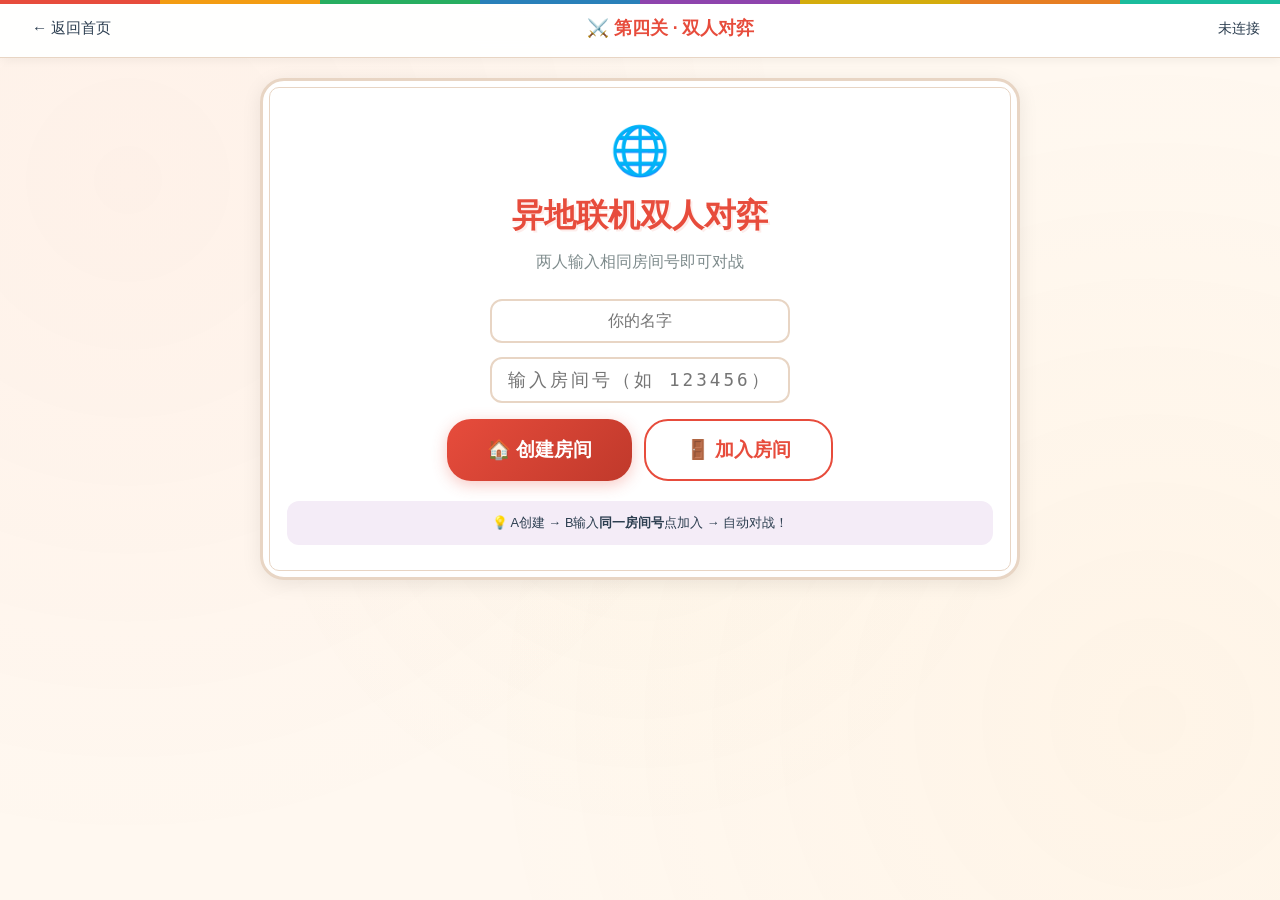
<file: game4.html>
<!DOCTYPE html>
<html lang="zh-CN">
<head>
  <meta charset="UTF-8">
  <meta name="viewport" content="width=device-width, initial-scale=1.0">
  <title>第四关 · 双人对弈（异地联机）</title>
  <link rel="stylesheet" href="style.css">
  <script src="utils.js"></script>
</head>
<body>
  <div class="festival-decoration"></div>
  <nav class="nav-bar">
    <button class="nav-back" onclick="window.location.href='index.html'">← 返回首页</button>
    <span class="nav-title">⚔️ 第四关 · 双人对弈</span>
    <span id="connStatus" style="font-size:0.85rem;">未连接</span>
  </nav>

  <main class="container">
    <div id="connectPanel" class="animate-fade-in-up">
      <div class="card chinese-border" style="text-align:center;padding:32px 24px;">
        <div style="font-size:3rem;">🌐</div>
        <h2 class="page-title">异地联机双人对弈</h2>
        <p class="page-subtitle">两人输入相同房间号即可对战</p>

        <div id="nameRow" style="max-width:300px;margin:0 auto 14px;">
          <input type="text" id="localName" placeholder="你的名字" maxlength="8"
            style="width:100%;padding:11px 14px;border:2px solid #E8D5C4;border-radius:12px;
                   font-size:1rem;font-family:inherit;text-align:center;outline:none;">
        </div>

        <input type="text" id="roomCodeInput" placeholder="输入房间号（如 123456）" maxlength="20"
          style="width:100%;max-width:300px;padding:11px 14px;border:2px solid #E8D5C4;border-radius:12px;
                 font-size:1.1rem;font-family:monospace;text-align:center;outline:none;letter-spacing:3px;
                 margin-bottom:16px;text-transform:uppercase;">

        <div style="display:flex;gap:12px;justify-content:center;">
          <button class="btn btn-primary btn-lg" id="btnCreate" onclick="hostCreate()">🏠 创建房间</button>
          <button class="btn btn-outline btn-lg" id="btnJoin" onclick="guestJoin()">🚪 加入房间</button>
        </div>
        <div id="actionArea" style="max-width:520px;margin:20px auto 0;"></div>
        <div style="margin-top:16px;padding:12px;background:#F4ECF7;border-radius:12px;font-size:0.8rem;">
          💡 A创建 → B输入<strong>同一房间号</strong>点加入 → 自动对战！
        </div>
      </div>
    </div>

    <div id="gamePanel" class="hidden">
      <div class="card" style="margin-bottom:12px;padding:14px;">
        <div style="display:flex;align-items:center;justify-content:center;gap:20px;flex-wrap:wrap;">
          <div id="p1Box" style="text-align:center;padding:8px 16px;border-radius:16px;background:#FDEDEC;min-width:90px;transition:all 0.3s;"><div style="font-size:1.3rem;">🔴</div><div style="font-weight:700;font-size:0.85rem;" id="gp1Name">--</div><div style="font-size:1.4rem;font-weight:900;color:#E74C3C;" id="gp1Score">0</div></div>
          <div style="font-size:1.2rem;font-weight:900;color:var(--color-gold);">VS</div>
          <div id="p2Box" style="text-align:center;padding:8px 16px;border-radius:16px;background:#EBF5FB;min-width:90px;transition:all 0.3s;"><div style="font-size:1.3rem;">🔵</div><div style="font-weight:700;font-size:0.85rem;" id="gp2Name">--</div><div style="font-size:1.4rem;font-weight:900;color:#2980B9;" id="gp2Score">0</div></div>
        </div>
        <div id="gameHint" style="text-align:center;margin-top:6px;font-size:0.8rem;color:var(--color-text-light);">准备中...</div>
        <div class="progress-bar" style="margin-top:8px;"><div id="gameProgress" class="progress-fill" style="width:0%;"></div></div>
      </div>
      <div id="waitPanel" class="hidden"><div class="card animate-pulse" style="text-align:center;padding:40px 24px;"><div style="font-size:3rem;">⏳</div><h3>对方正在答题...</h3><p style="color:var(--color-text-light);"><span id="waitName"></span> 思考中</p></div></div>
      <div id="quizPanel" class="hidden"><div class="card chinese-border animate-fade-in" style="padding:24px;"><span id="fBadge" class="festival-badge" style="margin-bottom:10px;display:inline-block;"></span><h3 id="qText" style="font-size:1.1rem;font-weight:700;margin-bottom:18px;line-height:1.6;"></h3><div id="optsList"></div><div id="fbArea" class="hidden" style="margin-top:14px;padding:14px;border-radius:12px;"></div></div></div>
    </div>

    <div id="resultPanel" class="hidden">
      <div class="card chinese-border animate-bounce-in" style="text-align:center;padding:40px 24px;">
        <div style="font-size:4rem;" id="rEmoji"></div><h2 class="page-title" id="rTitle" style="color:var(--color-primary);"></h2>
        <div style="display:flex;align-items:center;justify-content:center;gap:24px;margin:20px 0;">
          <div style="text-align:center;"><div style="font-size:2rem;">🔴</div><div id="r1Name" style="font-weight:700;">--</div><div id="r1Score" style="font-size:2rem;font-weight:900;color:#E74C3C;">0</div></div>
          <div style="font-size:1.5rem;">VS</div>
          <div style="text-align:center;"><div style="font-size:2rem;">🔵</div><div id="r2Name" style="font-weight:700;">--</div><div id="r2Score" style="font-size:2rem;font-weight:900;color:#2980B9;">0</div></div>
        </div>
        <div style="display:flex;gap:12px;justify-content:center;flex-wrap:wrap;"><button class="btn btn-primary" onclick="location.reload()">🔄 再来一局</button><a href="index.html" class="btn btn-ghost">🏠 返回首页</a></div>
      </div>
    </div>
  </main>

  <script>
    // ==================== 配置 ====================
    const API = '/api/room/';
    let myName='', peerName='', roomCode='', isHost=false;
    let myScore=0, peerScore=0;
    let questions=[], ri=0, turn=0, myTurn=false;
    let pollTimer=null, lastSeq=0;

    // ==================== 名字管理 ====================
    function initName() {
      const saved = getStudentName();
      if (saved) {
        document.getElementById('localName').value = saved;
        document.getElementById('nameRow').style.display = 'none';
      }
      const lastRoom = loadData('last_room') || '';
      if (lastRoom) document.getElementById('roomCodeInput').value = lastRoom;
    }

    function ensureName() {
      const el = document.getElementById('localName');
      const val = el.value.trim() || getStudentName();
      if (!val) { showToast('请输入你的名字！'); el.focus(); return null; }
      myName = val;
      setStudentName(myName);
      if (el.parentElement.style.display !== 'none') el.parentElement.style.display = 'none';
      return myName;
    }

    // ==================== 按钮锁 ====================
    function lock(id,t) { const b=document.getElementById(id); b.disabled=true; b.textContent=t; }
    function unlock(id,t) { const b=document.getElementById(id); b.disabled=false; b.textContent=t; }

    // ==================== 服务器通信 ====================
    async function apiGet(path) {
      const resp = await fetch(API + encodeURIComponent(roomCode) + path);
      return resp.json();
    }
    async function apiPost(path, data) {
      const resp = await fetch(API + encodeURIComponent(roomCode) + path, {
        method:'POST', headers:{'Content-Type':'application/json'}, body:JSON.stringify(data)
      });
      return resp.json();
    }

    function stopPoll() { if (pollTimer) { clearInterval(pollTimer); pollTimer=null; } }

    // ==================== A 创建房间 ====================
    async function hostCreate() {
      if (!ensureName()) return;
      roomCode = document.getElementById('roomCodeInput').value.trim().toUpperCase();
      if (!roomCode || roomCode.length<2) { showToast('请设置房间号（至少2位）！'); return; }
      saveData('last_room', roomCode);
      isHost = true;
      lock('btnCreate','创建中...');
      document.getElementById('actionArea').innerHTML = '<div style="text-align:center;padding:20px;"><div style="font-size:1.5rem;">⏳</div><p>创建房间 <strong>'+roomCode+'</strong>...</p></div>';

      try {
        const r = await apiPost('/create', { hostName:myName });
        if (!r.ok) { showToast(r.error||'创建失败'); document.getElementById('actionArea').innerHTML=''; unlock('btnCreate','🏠 创建房间'); return; }

        document.getElementById('actionArea').innerHTML = `
          <div style="background:#E8F8F5;border-radius:16px;padding:24px;text-align:center;">
            <div style="font-size:2rem;">✅</div><h3>房间已创建</h3>
            <div style="background:#FFF;border:3px solid #27AE60;border-radius:16px;padding:16px;margin:16px 0;">
              <div style="font-size:2.5rem;font-weight:900;color:#E74C3C;letter-spacing:6px;">${roomCode}</div>
            </div>
            <p>告诉好友输入 <strong style="color:#E74C3C;">${roomCode}</strong> 点加入</p>
            <p class="animate-pulse" style="margin-top:10px;font-size:0.85rem;color:var(--color-text-light);">⏳ 等待对手加入...</p>
          </div>
        `;
        document.getElementById('connStatus').textContent = '🏠 '+roomCode;

        // 轮询等待 guest 加入
        waitForGuest();
      } catch(e) {
        showToast('创建失败: '+e.message); document.getElementById('actionArea').innerHTML=''; unlock('btnCreate','🏠 创建房间');
      }
    }

    async function waitForGuest() {
      for (let i=0; i<60; i++) {
        await new Promise(r => setTimeout(r, 1000));
        try {
          const r = await apiGet('/status');
          if (r.status === 'connected' && r.guestName) {
            peerName = r.guestName;
            document.getElementById('gp1Name').textContent = myName;
            document.getElementById('gp2Name').textContent = peerName;
            document.getElementById('connStatus').textContent = '🟢 已连接';
            showToast('🎉 '+peerName+' 加入了！', 1500);
            initGame();
            return;
          }
        } catch(e) {}
      }
      showToast('等待超时，对方未加入');
    }

    // ==================== B 加入房间 ====================
    async function guestJoin() {
      if (!ensureName()) return;
      roomCode = document.getElementById('roomCodeInput').value.trim().toUpperCase();
      if (!roomCode) { showToast('请输入房间号！'); return; }
      saveData('last_room', roomCode);
      isHost = false;
      lock('btnJoin','加入中...');
      document.getElementById('actionArea').innerHTML = '<div style="text-align:center;padding:20px;"><div style="font-size:1.5rem;">🔍</div><p>查找房间 <strong>'+roomCode+'</strong>...</p></div>';

      try {
        // 先检查房间是否存在
        let room = await apiGet('/status');
        for (let attempt=0; (!room || room.error) && attempt<10; attempt++) {
          await new Promise(r => setTimeout(r, 1500));
          document.getElementById('actionArea').innerHTML = '<div style="text-align:center;padding:20px;"><div style="font-size:1.5rem;">🔍</div><p>查找中('+(attempt+1)+'/10)... 请确认好友已创建房间</p></div>';
          room = await apiGet('/status');
        }
        if (!room || room.error) { showToast('房间不存在！请确认房间号并让好友先创建'); unlock('btnJoin','🚪 加入房间'); document.getElementById('actionArea').innerHTML=''; return; }

        // 加入
        const r = await apiPost('/join', { guestName:myName });
        if (!r.ok) { showToast(r.error||'加入失败'); unlock('btnJoin','🚪 加入房间'); document.getElementById('actionArea').innerHTML=''; return; }

        peerName = r.hostName;
        document.getElementById('gp1Name').textContent = peerName;
        document.getElementById('gp2Name').textContent = myName;
        document.getElementById('connStatus').textContent = '🟢 '+roomCode;

        document.getElementById('actionArea').innerHTML = `
          <div style="background:#E8F8F5;border-radius:16px;padding:20px;text-align:center;">
            <div style="font-size:2rem;">🎉</div><h3>已加入房间 <span style="color:#E74C3C;">${roomCode}</span></h3>
            <p style="font-size:0.85rem;color:var(--color-text-light);">等待对手开始游戏...</p>
          </div>
        `;
        showToast('✅ 已加入！等待游戏开始', 1500);

        // 开始轮询消息
        startPolling();
      } catch(e) {
        showToast('加入失败: '+e.message); unlock('btnJoin','🚪 加入房间'); document.getElementById('actionArea').innerHTML='';
      }
    }

    // ==================== 游戏初始化（A端调用） ====================
    function initGame() {
      if (!isHost) return;
      const n=12;
      let pool=[...shuffle(VS_QUIZ_BANK)];
      while(pool.length<n) pool=pool.concat(shuffle(VS_QUIZ_BANK));
      questions=shuffle(pool).slice(0,n);
      ri=0; turn=0; myScore=0; peerScore=0; myTurn=true;

      document.getElementById('connectPanel').classList.add('hidden');
      document.getElementById('gamePanel').classList.remove('hidden');
      updateScores();

      // 发送游戏初始化给 B
      send({type:'game_init', qs:questions, hn:myName});

      // A 开始轮询 B 的消息
      startPolling();
      sendTurn();
    }

    // ==================== 消息轮询 ====================
    function startPolling() {
      stopPoll();
      pollTimer = setInterval(async () => {
        try {
          const r = await apiGet('/poll?since='+lastSeq);
          if (r.msgs) {
            r.msgs.forEach(m => { lastSeq = Math.max(lastSeq, m.seq); handleMsg(m.msg); });
          }
          if (r.status === 'connected' && !document.getElementById('gamePanel').classList.contains('hidden')) {
            // 继续
          }
        } catch(e) { /* 忽略网络错误 */ }
      }, 1000);
    }

    function send(msg) {
      apiPost('/msg', { msg, from:myName }).then(r => {
        if (r.seq) lastSeq = Math.max(lastSeq, r.seq);
      }).catch(()=>{});
    }

    // ==================== 消息处理 ====================
    function handleMsg(msg) {
      switch(msg.type) {
        case 'game_init':
          questions = msg.qs;
          if (!isHost) {
            peerName = msg.hn;
            document.getElementById('connectPanel').classList.add('hidden');
            document.getElementById('gamePanel').classList.remove('hidden');
          }
          ri=0; turn=0; myScore=0; peerScore=0; myTurn=isHost;
          updateScores();
          if (myTurn) sendTurn(); else showWait();
          break;
        case 'your_turn':
          ri=msg.ri;
          if (!isHost) { myTurn=true; showQuestion(msg.q); }
          break;
        case 'result':
          handleResult(msg); break;
        case 'game_over':
          finishGame(msg); break;
      }
    }

    // ==================== 游戏逻辑 ====================
    function sendTurn() {
      if (ri>=questions.length) { endGame(); return; }
      const q=questions[ri]; updateTurnStyles();
      if (isHost) {
        if (turn===0) {
          showQuestion(q);
          send({type:'your_turn', ri, q:null});
        } else {
          send({type:'your_turn', ri, q});
          showWait();
        }
      }
    }

    function showQuestion(q) {
      document.getElementById('waitPanel').classList.add('hidden');
      document.getElementById('quizPanel').classList.remove('hidden');
      document.getElementById('fbArea').classList.add('hidden');
      const f=FESTIVAL_DATA[q.festival];
      document.getElementById('fBadge').textContent=f.emoji+' '+f.name;
      document.getElementById('fBadge').style.background=f.bgColor;
      document.getElementById('fBadge').style.color=f.color;
      document.getElementById('qText').textContent=`[第${ri+1}/${questions.length}题] ${q.question}`;
      document.getElementById('gameHint').textContent='🎯 轮到你答题！';
      document.getElementById('gameProgress').style.width=(ri/questions.length*100)+'%';
      const L=['A','B','C','D'];
      document.getElementById('optsList').innerHTML=q.options.map((o,i)=>
        `<button class="option-btn" onclick="answer(${i})" id="opt${i}"><span style="display:inline-block;width:26px;height:26px;line-height:26px;background:var(--color-bg);border-radius:50%;text-align:center;font-weight:700;font-size:0.8rem;margin-right:8px;">${L[i]}</span>${o}</button>`).join('');
    }

    function showWait() {
      document.getElementById('quizPanel').classList.add('hidden');
      document.getElementById('waitPanel').classList.remove('hidden');
      document.getElementById('waitName').textContent=peerName;
      document.getElementById('gameHint').textContent='⏳ 对方答题中...';
      updateTurnStyles();
    }

    function updateTurnStyles() {
      const p1=document.getElementById('p1Box'),p2=document.getElementById('p2Box');
      const h=(isHost&&turn===0)||(!isHost&&turn===1);
      if(h){p1.style.transform='scale(1.06)';p1.style.boxShadow='0 0 16px rgba(231,76,60,0.3)';p1.style.border='3px solid #E74C3C';p2.style.transform='scale(1)';p2.style.boxShadow='';p2.style.border='3px solid transparent';}
      else{p2.style.transform='scale(1.06)';p2.style.boxShadow='0 0 16px rgba(41,128,185,0.3)';p2.style.border='3px solid #2980B9';p1.style.transform='scale(1)';p1.style.boxShadow='';p1.style.border='3px solid transparent';}
    }

    function answer(idx) {
      if(!myTurn)return;myTurn=false;
      const q=questions[ri],ok=idx===q.answer;
      document.querySelectorAll('#optsList .option-btn').forEach(b=>b.disabled=true);
      document.getElementById('opt'+q.answer).classList.add('correct');
      if(!ok)document.getElementById('opt'+idx).classList.add('wrong');
      if(ok)myScore+=10;updateScores();
      const fb=document.getElementById('fbArea');fb.classList.remove('hidden');
      if(ok){fb.style.background='#E8F8F5';fb.style.border='1px solid #27AE60';fb.innerHTML=`<div class="flex-center gap-2"><span>🎉</span><strong style="color:#27AE60;">正确！+10</strong></div><p style="font-size:0.85rem;">💡 ${q.knowledge}</p>`;}
      else{fb.style.background='#FDEDEC';fb.style.border='1px solid #E74C3C';fb.innerHTML=`<div class="flex-center gap-2"><span>😢</span><strong style="color:#E74C3C;">错误！答案：${q.options[q.answer]}</strong></div><p style="font-size:0.85rem;">💡 ${q.knowledge}</p>`;saveErrorQuestion({id:q.id,festival:q.festival,question:q.question,options:q.options,correctAnswer:q.answer,userAnswer:idx,knowledge:q.knowledge});}
      send({type:'result',ri,ans:idx,ok,ca:q.answer,co:q.options[q.answer],kn:q.knowledge,sc:myScore,nm:myName});
      setTimeout(nextRound,2000);
    }

    function handleResult(msg) {
      const q=questions[msg.ri];if(!q)return;peerScore=msg.sc;updateScores();
      if(!msg.ok)saveErrorQuestion({id:q.id,festival:q.festival,question:q.question,options:q.options,correctAnswer:msg.ca,userAnswer:msg.ans,knowledge:msg.kn});
      if(!myTurn){
        document.getElementById('waitPanel').classList.add('hidden');document.getElementById('quizPanel').classList.remove('hidden');document.getElementById('optsList').innerHTML='';
        document.getElementById('fBadge').textContent=FESTIVAL_DATA[q.festival].emoji+' '+FESTIVAL_DATA[q.festival].name;
        document.getElementById('qText').textContent=`[第${msg.ri+1}/${questions.length}题] ${q.question}`;
        const fb=document.getElementById('fbArea');fb.classList.remove('hidden');fb.style.background=msg.ok?'#EBF5FB':'#FDEDEC';fb.style.border=msg.ok?'1px solid #2980B9':'1px solid #E74C3C';
        fb.innerHTML=msg.ok?`<p><strong>${msg.nm}</strong> 正确！</p><p style="font-size:0.85rem;">💡 ${msg.kn}</p>`:`<p><strong>${msg.nm}</strong> 错误！</p><p>答案：<strong>${msg.co}</strong></p><p style="font-size:0.85rem;">💡 ${msg.kn}</p>`;
        setTimeout(nextRound,3000);
      }
    }

    function nextRound(){ri++;turn=1-turn;if(ri>=questions.length){if(isHost)endGame();return;}if(isHost){myTurn=(turn===0);sendTurn();}}
    function updateScores(){if(isHost){document.getElementById('gp1Score').textContent=myScore;document.getElementById('gp2Score').textContent=peerScore;}else{document.getElementById('gp2Score').textContent=myScore;document.getElementById('gp1Score').textContent=peerScore;}}
    function endGame(){stopPoll();const hS=isHost?myScore:peerScore,gS=isHost?peerScore:myScore;const hN=isHost?myName:peerName,gN=isHost?peerName:myName;const win=hS>gS?hN:(gS>hS?gN:'平局');send({type:'game_over',hS,gS,hN,gN,win});saveVsRecord({player1:hN,player2:gN,p1Score:hS,p2Score:gS,totalRounds:questions.length,winner:win});showResult(hN,gN,hS,gS,win);}
    function finishGame(msg){stopPoll();saveVsRecord({player1:msg.hN,player2:msg.gN,p1Score:msg.hS,p2Score:msg.gS,totalRounds:questions.length,winner:msg.win});showResult(msg.hN,msg.gN,msg.hS,msg.gS,msg.win);}
    function showResult(hN,gN,hS,gS,win){document.getElementById('gamePanel').classList.add('hidden');document.getElementById('resultPanel').classList.remove('hidden');document.getElementById('r1Name').textContent=hN;document.getElementById('r2Name').textContent=gN;document.getElementById('r1Score').textContent=hS;document.getElementById('r2Score').textContent=gS;const won=win===myName;document.getElementById('rEmoji').textContent=win==='平局'?'🤝':(won?'🏆':'💪');document.getElementById('rTitle').textContent=win==='平局'?'势均力敌·平局！':(won?'你赢了！':'对方获胜！');document.getElementById('resultPanel').scrollIntoView({behavior:'smooth'});stars();}
    function stars(){const e=['⭐','🌟','✨','🎉','🏆'];for(let i=0;i<30;i++)setTimeout(()=>{const s=document.createElement('span');s.className='star-particle';s.textContent=e[Math.floor(Math.random()*e.length)];s.style.left=Math.random()*90+'%';s.style.top=(Math.random()*40+30)+'%';document.body.appendChild(s);setTimeout(()=>s.remove(),1500)},i*50);}

    initName();
  </script>
</body>
</html>
</file>
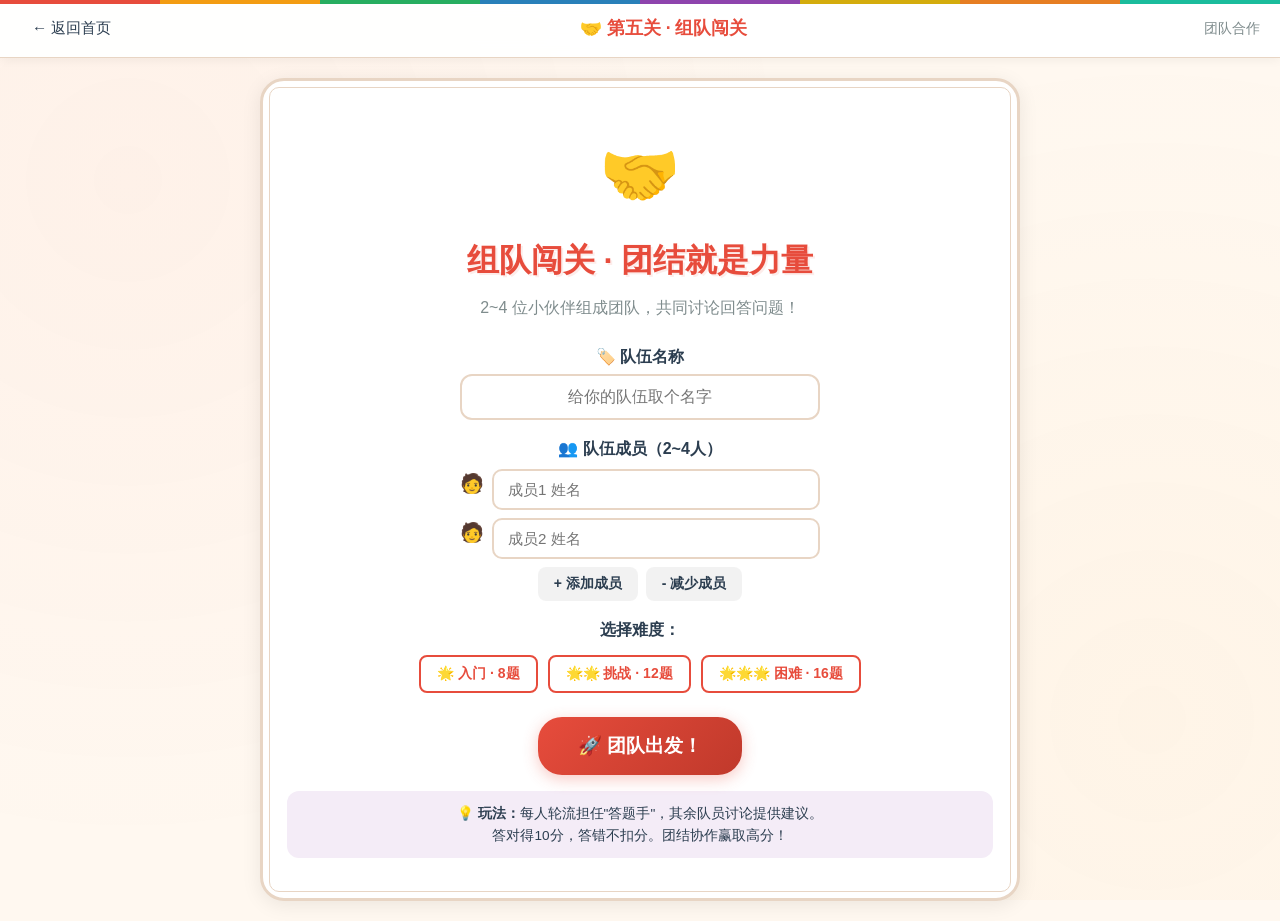
<file: game5.html>
<!DOCTYPE html>
<html lang="zh-CN">
<head>
  <meta charset="UTF-8">
  <meta name="viewport" content="width=device-width, initial-scale=1.0">
  <title>第五关 · 组队闯关</title>
  <link rel="stylesheet" href="style.css">
  <script src="utils.js"></script>
</head>
<body>
  <div class="festival-decoration"></div>

  <!-- 顶部导航 -->
  <nav class="nav-bar">
    <button class="nav-back" onclick="window.location.href='index.html'">← 返回首页</button>
    <span class="nav-title">🤝 第五关 · 组队闯关</span>
    <span style="font-size: 0.85rem; color: var(--color-text-light);">团队合作</span>
  </nav>

  <main class="container">
    <!-- 组队设置面板 -->
    <div id="setupPanel" class="animate-fade-in-up">
      <div class="card chinese-border" style="text-align: center; padding: 40px 24px;">
        <div style="font-size: 4rem; margin-bottom: 12px;">🤝</div>
        <h2 class="page-title">组队闯关 · 团结就是力量</h2>
        <p class="page-subtitle">
          2~4 位小伙伴组成团队，共同讨论回答问题！
        </p>

        <!-- 队名 -->
        <div style="max-width: 360px; margin: 0 auto 16px;">
          <label style="font-weight: 600; display: block; margin-bottom: 4px;">🏷️ 队伍名称</label>
          <input type="text" id="teamName" placeholder="给你的队伍取个名字" maxlength="10"
            style="width:100%; padding:12px 16px; border:2px solid #E8D5C4; border-radius:12px;
                   font-size:1rem; font-family:inherit; text-align:center; outline:none;">
        </div>

        <!-- 成员 -->
        <div style="max-width: 360px; margin: 0 auto 16px;">
          <label style="font-weight: 600; display: block; margin-bottom: 8px;">👥 队伍成员（2~4人）</label>
          <div id="memberInputs">
            <div style="display: flex; gap: 8px; margin-bottom: 8px;">
              <span style="font-size: 1.2rem;">🧑</span>
              <input type="text" class="member-name" placeholder="成员1 姓名" maxlength="8"
                style="flex:1; padding:10px 14px; border:2px solid #E8D5C4; border-radius:10px;
                       font-size:0.95rem; font-family:inherit; outline:none;">
            </div>
            <div style="display: flex; gap: 8px; margin-bottom: 8px;">
              <span style="font-size: 1.2rem;">🧑</span>
              <input type="text" class="member-name" placeholder="成员2 姓名" maxlength="8"
                style="flex:1; padding:10px 14px; border:2px solid #E8D5C4; border-radius:10px;
                       font-size:0.95rem; font-family:inherit; outline:none;">
            </div>
          </div>
          <div style="display: flex; gap: 8px; justify-content: center;">
            <button class="btn btn-ghost btn-sm" onclick="addMemberInput()">+ 添加成员</button>
            <button class="btn btn-ghost btn-sm" onclick="removeMemberInput()">- 减少成员</button>
          </div>
        </div>

        <div style="margin: 16px 0;">
          <p style="font-weight: 600; margin-bottom: 12px;">选择难度：</p>
          <div style="display: flex; gap: 10px; justify-content: center; flex-wrap: wrap;">
            <button class="btn btn-outline btn-sm diff-btn active" data-diff="easy" data-count="8">🌟 入门 · 8题</button>
            <button class="btn btn-outline btn-sm diff-btn" data-diff="medium" data-count="12">🌟🌟 挑战 · 12题</button>
            <button class="btn btn-outline btn-sm diff-btn" data-diff="hard" data-count="16">🌟🌟🌟 困难 · 16题</button>
          </div>
        </div>

        <button class="btn btn-primary btn-lg" onclick="startTeamGame()" style="margin-top: 8px;">
          🚀 团队出发！
        </button>

        <div style="margin-top: 16px; padding: 12px; background: #F4ECF7; border-radius: 12px; font-size: 0.85rem;">
          💡 <strong>玩法：</strong>每人轮流担任"答题手"，其余队员讨论提供建议。<br>
          答对得10分，答错不扣分。团结协作赢取高分！
        </div>
      </div>
    </div>

    <!-- 游戏面板 -->
    <div id="gamePanel" class="hidden">
      <!-- 状态栏 -->
      <div class="card" style="margin-bottom: 12px; padding: 16px;">
        <div class="flex-between" style="flex-wrap: wrap; gap: 8px;">
          <span style="font-weight: 700;" id="teamDisplay"></span>
          <span>🏆 团队得分：<strong id="teamScore" style="color: var(--color-primary); font-size: 1.2rem;">0</strong></span>
          <span id="currentAnswerer" style="font-weight: 600;"></span>
        </div>
        <div style="margin-top: 8px; display: flex; gap: 4px; flex-wrap: wrap;">
          <span style="font-size: 0.8rem; color: var(--color-text-light);">队员：</span>
          <div id="memberBadges" style="display: flex; gap: 4px; flex-wrap: wrap;"></div>
        </div>
        <div class="progress-bar" style="margin-top: 10px;">
          <div id="teamProgress" class="progress-fill" style="width: 0%;"></div>
        </div>
      </div>

      <!-- 讨论阶段 -->
      <div id="discussPhase">
        <div class="card chinese-border animate-fade-in" style="text-align: center; padding: 32px 24px;">
          <div style="font-size: 3rem;">🗣️</div>
          <h3 style="margin: 16px 0 8px;">讨论时间！</h3>
          <p style="color: var(--color-text-light); margin-bottom: 4px;">
            当前答题手：<strong id="discussAnswerer" style="color: var(--color-primary);"></strong>
          </p>
          <p style="font-size: 0.85rem; color: var(--color-text-light);">
            其他队员：快和答题手一起讨论吧！
          </p>
          <div style="font-size: 2rem; font-weight: 900; color: var(--color-primary); margin: 12px 0;" id="discussCountdown">
            ⏱️ 10
          </div>
          <p style="font-size: 0.85rem; color: var(--color-text-light);">讨论倒计时结束后自动进入答题</p>
          <button class="btn btn-primary" onclick="endDiscussEarly()" style="margin-top: 8px;">
            讨论好了，开始答题！
          </button>
        </div>
      </div>

      <!-- 答题阶段 -->
      <div id="answerPhase" class="hidden">
        <div class="card chinese-border animate-fade-in" style="padding: 28px 24px;">
          <span id="festivalBadge" class="festival-badge" style="margin-bottom: 12px; display: inline-block;"></span>
          <h3 id="questionText" style="font-size: 1.2rem; font-weight: 700; margin-bottom: 20px; line-height: 1.6;"></h3>
          <div id="optionsList"></div>
          <div id="feedbackArea" class="hidden" style="margin-top: 16px; padding: 16px; border-radius: 12px;"></div>
        </div>
      </div>
    </div>

    <!-- 结果面板 -->
    <div id="resultPanel" class="hidden">
      <div class="card chinese-border animate-bounce-in" style="text-align: center; padding: 40px 24px;">
        <div style="font-size: 5rem;" id="resultEmoji"></div>
        <h2 class="page-title" id="resultTitle"></h2>
        <div style="margin: 16px 0; font-size: 1.1rem; line-height: 2;">
          <p>🏷️ 队伍：<strong id="rTeamName"></strong></p>
          <p>👥 成员：<span id="rMembers"></span></p>
          <p>🏆 总得分：<strong id="rScore" style="color: var(--color-primary); font-size: 1.5rem;"></strong></p>
          <p>✅ 正确：<strong id="rCorrect" style="color: #27AE60;"></strong></p>
          <p>❌ 错误：<strong id="rWrong" style="color: #E74C3C;"></strong></p>
          <p id="teamBadge" style="font-size: 1.3rem;"></p>
        </div>
        <div style="display: flex; gap: 12px; justify-content: center; flex-wrap: wrap;">
          <button class="btn btn-primary" onclick="restartTeam()">🔄 再来一次</button>
          <a href="index.html" class="btn btn-ghost">🏠 返回首页</a>
        </div>
      </div>
    </div>

    <!-- 轮换提示 -->
    <div id="swapModal" class="modal-overlay hidden">
      <div class="modal-content" style="text-align: center;">
        <div style="font-size: 4rem;">🔄</div>
        <h3 style="margin: 12px 0;">答题手轮换！</h3>
        <p style="margin-bottom: 8px;">下一题由 <strong id="nextAnswerer" style="color: var(--color-primary); font-size: 1.2rem;"></strong> 来回答</p>
        <p style="font-size: 0.85rem; color: var(--color-text-light);">其他队员记得帮忙讨论哦~</p>
        <button class="btn btn-primary" onclick="closeSwapModal()" style="margin-top: 16px;">收到！</button>
      </div>
    </div>
  </main>

  <script>
    // ==================== 状态 ====================
    let teamName = '';
    let members = [];
    let questions = [];
    let currentQuestionIdx = 0;
    let teamScore = 0;
    let correctCount = 0;
    let wrongCount = 0;
    let currentAnswererIdx = 0;
    let isAnswering = false;
    let discussTimer = null;
    let discussSeconds = 10;
    let totalQuestions = 8;

    // 难度按钮
    document.querySelectorAll('.diff-btn').forEach(btn => {
      btn.addEventListener('click', function() {
        document.querySelectorAll('.diff-btn').forEach(b => b.classList.remove('active'));
        this.classList.add('active');
        totalQuestions = parseInt(this.dataset.count);
      });
    });

    // ==================== 成员管理 ====================
    function addMemberInput() {
      const container = document.getElementById('memberInputs');
      const current = container.querySelectorAll('.member-name').length;
      if (current >= 4) { showToast('最多4位成员哦~'); return; }
      const div = document.createElement('div');
      div.style.cssText = 'display: flex; gap: 8px; margin-bottom: 8px;';
      div.innerHTML = `<span style="font-size:1.2rem;">🧑</span>
        <input type="text" class="member-name" placeholder="成员${current+1} 姓名" maxlength="8"
          style="flex:1; padding:10px 14px; border:2px solid #E8D5C4; border-radius:10px;
                 font-size:0.95rem; font-family:inherit; outline:none;">`;
      container.appendChild(div);
    }

    function removeMemberInput() {
      const container = document.getElementById('memberInputs');
      const inputs = container.querySelectorAll('.member-name');
      if (inputs.length <= 2) { showToast('至少需要2位成员'); return; }
      inputs[inputs.length - 1].parentElement.remove();
    }

    // ==================== 开始游戏 ====================
    function startTeamGame() {
      teamName = document.getElementById('teamName').value.trim() || '无名小队';
      const inputs = document.querySelectorAll('.member-name');
      members = [];
      inputs.forEach(inp => {
        const name = inp.value.trim();
        if (name) members.push(name);
      });

      if (members.length < 2) { showToast('请至少填写2位成员姓名！'); return; }
      // 去重
      if (new Set(members).size !== members.length) { showToast('队员名字不能重复哦！'); return; }

      teamScore = 0;
      correctCount = 0;
      wrongCount = 0;
      currentQuestionIdx = 0;
      currentAnswererIdx = 0;
      isAnswering = false;

      // 准备题目（合并两个题库）
      let pool = [...shuffle(QUIZ_BANK), ...shuffle(VS_QUIZ_BANK)];
      pool = shuffle(pool);
      while (pool.length < totalQuestions) {
        pool = pool.concat(shuffle([...QUIZ_BANK, ...VS_QUIZ_BANK]));
      }
      questions = pool.slice(0, totalQuestions);

      document.getElementById('setupPanel').classList.add('hidden');
      document.getElementById('gamePanel').classList.remove('hidden');
      document.getElementById('resultPanel').classList.add('hidden');

      document.getElementById('teamDisplay').textContent = '🤝 ' + teamName;
      document.getElementById('teamScore').textContent = '0';
      updateMemberBadges();
      startDiscussPhase();
    }

    // ==================== 更新队员徽章 ====================
    function updateMemberBadges() {
      document.getElementById('memberBadges').innerHTML = members.map((m, i) => {
        const colors = ['#E74C3C', '#2980B9', '#27AE60', '#8E44AD'];
        const isActive = i === currentAnswererIdx;
        return `<span class="festival-badge" style="background:${isActive ? colors[i] : '#EEE'};
                color:${isActive ? '#FFF' : '#666'}; transition: all 0.3s;">
                ${isActive ? '✋' : '👤'} ${m}
              </span>`;
      }).join('');
      document.getElementById('currentAnswerer').textContent =
        '✋ 答题手：' + members[currentAnswererIdx];
    }

    // ==================== 讨论阶段 ====================
    function startDiscussPhase() {
      isAnswering = false;
      clearInterval(discussTimer);
      discussSeconds = 10;

      document.getElementById('discussPhase').classList.remove('hidden');
      document.getElementById('answerPhase').classList.add('hidden');

      document.getElementById('discussAnswerer').textContent = members[currentAnswererIdx];
      document.getElementById('discussCountdown').textContent = '⏱️ ' + discussSeconds;

      discussTimer = setInterval(() => {
        discussSeconds--;
        document.getElementById('discussCountdown').textContent = '⏱️ ' + discussSeconds;
        if (discussSeconds <= 0) {
          clearInterval(discussTimer);
          startAnswerPhase();
        }
      }, 1000);
    }

    function endDiscussEarly() {
      clearInterval(discussTimer);
      startAnswerPhase();
    }

    // ==================== 答题阶段 ====================
    function startAnswerPhase() {
      isAnswering = true;
      document.getElementById('discussPhase').classList.add('hidden');
      document.getElementById('answerPhase').classList.remove('hidden');
      document.getElementById('feedbackArea').classList.add('hidden');

      const q = questions[currentQuestionIdx];
      const festival = FESTIVAL_DATA[q.festival];

      document.getElementById('teamProgress').style.width =
        (currentQuestionIdx / questions.length * 100) + '%';

      const badge = document.getElementById('festivalBadge');
      badge.textContent = festival.emoji + ' ' + festival.name;
      badge.style.background = festival.bgColor;
      badge.style.color = festival.color;

      document.getElementById('questionText').textContent =
        `[第${currentQuestionIdx + 1}/${questions.length}题] ${q.question}`;

      const labels = ['A', 'B', 'C', 'D'];
      document.getElementById('optionsList').innerHTML = q.options.map((opt, i) => `
        <button class="option-btn" onclick="teamAnswer(${i})">
          <span style="display: inline-block; width: 28px; height: 28px; line-height: 28px;
                       background: var(--color-bg); border-radius: 50%; text-align: center;
                       font-weight: 700; font-size: 0.85rem; margin-right: 8px;">${labels[i]}</span>
          ${opt}
        </button>
      `).join('');

      // 动画
      const card = document.getElementById('answerPhase').querySelector('.card');
      if (card) {
        card.classList.remove('animate-fade-in');
        void card.offsetWidth;
        card.classList.add('animate-fade-in');
      }
    }

    // ==================== 团队回答 ====================
    function teamAnswer(userIndex) {
      if (!isAnswering) return;
      isAnswering = false;

      const q = questions[currentQuestionIdx];
      const isCorrect = userIndex === q.answer;

      disableAllOptions();
      const allBtns = document.querySelectorAll('#optionsList .option-btn');
      allBtns[q.answer].classList.add('correct');

      if (isCorrect) {
        teamScore += 10;
        correctCount++;
        allBtns[userIndex].classList.add('correct');
      } else {
        wrongCount++;
        allBtns[userIndex].classList.add('wrong');
        saveErrorQuestion({
          id: q.id, festival: q.festival, question: q.question,
          options: q.options, correctAnswer: q.answer,
          userAnswer: userIndex, knowledge: q.knowledge,
        });
      }

      document.getElementById('teamScore').textContent = teamScore;

      const feedback = document.getElementById('feedbackArea');
      feedback.classList.remove('hidden');
      if (isCorrect) {
        feedback.style.background = '#E8F8F5';
        feedback.style.border = '1px solid #27AE60';
        feedback.innerHTML = `
          <div class="flex-center gap-2" style="margin-bottom: 8px;">
            <span>🎉</span><strong style="color: #27AE60;">团队答对！+10分！</strong>
          </div>
          <p>💡 ${q.knowledge}</p>
        `;
      } else {
        feedback.style.background = '#FDEDEC';
        feedback.style.border = '1px solid #E74C3C';
        feedback.innerHTML = `
          <div class="flex-center gap-2" style="margin-bottom: 8px;">
            <span>😢</span><strong style="color: #E74C3C;">答错了！正确答案：${q.options[q.answer]}</strong>
          </div>
          <p>💡 ${q.knowledge}</p>
        `;
      }

      setTimeout(advanceQuestion, 2000);
    }

    function disableAllOptions() {
      document.querySelectorAll('#optionsList .option-btn').forEach(b => b.disabled = true);
    }

    // ==================== 推进下一题 ====================
    function advanceQuestion() {
      currentQuestionIdx++;
      // 轮换答题手
      currentAnswererIdx = (currentAnswererIdx + 1) % members.length;
      updateMemberBadges();

      if (currentQuestionIdx >= questions.length) {
        showTeamResult();
        return;
      }

      // 显示轮换提示
      document.getElementById('nextAnswerer').textContent = members[currentAnswererIdx];
      document.getElementById('swapModal').classList.remove('hidden');
    }

    function closeSwapModal() {
      document.getElementById('swapModal').classList.add('hidden');
      startDiscussPhase();
      document.getElementById('gamePanel').scrollIntoView({ behavior: 'smooth' });
    }

    document.getElementById('swapModal').addEventListener('click', function(e) {
      if (e.target === this) closeSwapModal();
    });

    // ==================== 团队结果 ====================
    function showTeamResult() {
      clearInterval(discussTimer);

      document.getElementById('gamePanel').classList.add('hidden');
      document.getElementById('resultPanel').classList.remove('hidden');

      document.getElementById('rTeamName').textContent = teamName;
      document.getElementById('rMembers').textContent = members.join('、');
      document.getElementById('rScore').textContent = teamScore + ' 分';
      document.getElementById('rCorrect').textContent = correctCount + ' 题';
      document.getElementById('rWrong').textContent = wrongCount + ' 题';

      const maxScore = totalQuestions * 10;
      const ratio = teamScore / maxScore;
      let emoji, title, badgeText;
      if (ratio >= 0.9) {
        emoji = '👑'; title = '传说级团队！'; badgeText = '👑 传说团队勋章';
      } else if (ratio >= 0.7) {
        emoji = '🌟'; title = '超强团队！'; badgeText = '🌟 黄金团队勋章';
      } else if (ratio >= 0.5) {
        emoji = '💪'; title = '不错的小队！'; badgeText = '💪 白银团队勋章';
      } else {
        emoji = '📚'; title = '继续加油！'; badgeText = '📚 再接再厉！';
      }

      document.getElementById('resultEmoji').textContent = emoji;
      document.getElementById('resultTitle').textContent = title;
      document.getElementById('teamBadge').textContent = badgeText;

      // 保存
      saveTeamRecord({
        teamName, members, totalQuestions,
        score: teamScore, correctCount, wrongCount,
      });

      document.getElementById('resultPanel').scrollIntoView({ behavior: 'smooth' });
      createStars();
    }

    // ==================== 重新开始 ====================
    function restartTeam() {
      clearInterval(discussTimer);
      document.getElementById('setupPanel').classList.remove('hidden');
      document.getElementById('gamePanel').classList.add('hidden');
      document.getElementById('resultPanel').classList.add('hidden');
    }

    // ==================== 撒花 ====================
    function createStars() {
      const emojis = ['⭐', '🌟', '✨', '🎉', '🤝', '👑', '🎊', '💪'];
      for (let i = 0; i < 35; i++) {
        setTimeout(() => {
          const star = document.createElement('span');
          star.className = 'star-particle';
          star.textContent = emojis[Math.floor(Math.random() * emojis.length)];
          star.style.left = Math.random() * 90 + '%';
          star.style.top = (Math.random() * 40 + 40) + '%';
          document.body.appendChild(star);
          setTimeout(() => star.remove(), 1500);
        }, i * 50);
      }
    }
  </script>
</body>
</html>
</file>
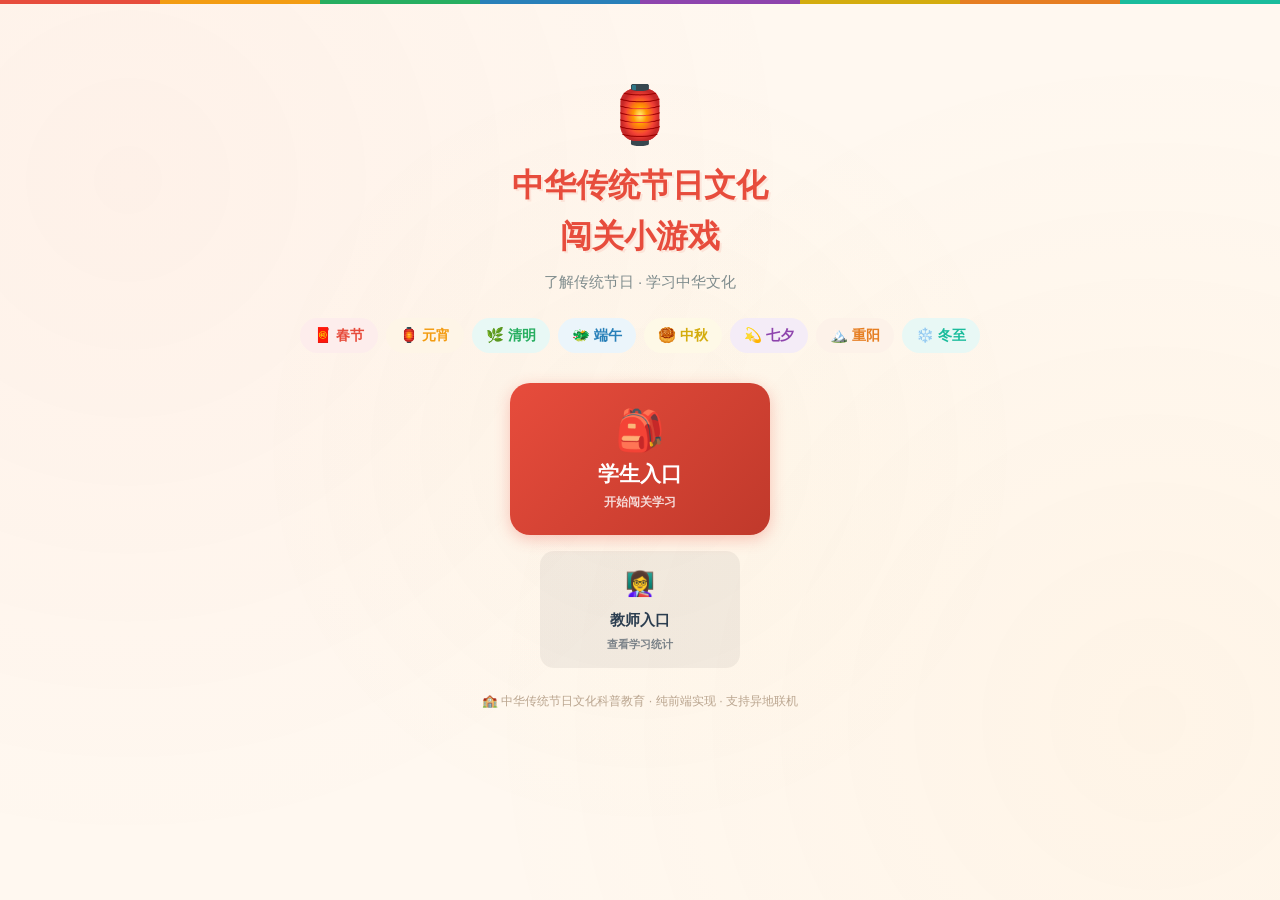
<file: record.html>
<!DOCTYPE html>
<html lang="zh-CN">
<head>
  <meta charset="UTF-8">
  <meta name="viewport" content="width=device-width, initial-scale=1.0">
  <title>错题本 & 学习档案</title>
  <link rel="stylesheet" href="style.css">
  <script src="utils.js"></script>
</head>
<body>
  <div class="festival-decoration"></div>

  <!-- 顶部导航 -->
  <nav class="nav-bar">
    <button class="nav-back" onclick="window.location.href='index.html'">← 返回首页</button>
    <span class="nav-title">📖 错题本 & 学习档案</span>
    <span style="font-size: 0.85rem; color: var(--color-text-light);" id="studentDisplay"></span>
  </nav>

  <main class="container">
    <!-- 学习概览 -->
    <div class="card chinese-border animate-fade-in-up" style="margin-bottom: 20px; padding: 24px;">
      <h2 class="section-title">📊 学习概览</h2>
      <div id="overviewContent" style="margin-top: 16px;"></div>
    </div>

    <!-- 闯关记录 -->
    <div class="card chinese-border animate-fade-in-up" style="animation-delay: 0.1s; margin-bottom: 20px; padding: 24px;">
      <h2 class="section-title">🏆 闯关记录</h2>
      <div id="recordsContent" style="margin-top: 16px;"></div>
    </div>

    <!-- 错题本 -->
    <div class="card chinese-border animate-fade-in-up" style="animation-delay: 0.2s; margin-bottom: 20px; padding: 24px;">
      <div class="flex-between" style="flex-wrap: wrap; gap: 8px; margin-bottom: 16px;">
        <h2 class="section-title" style="margin-bottom: 0;">📕 错题本</h2>
        <div style="display: flex; gap: 8px;">
          <button id="filterAllBtn" class="btn btn-outline btn-sm active" onclick="filterErrors('all')">全部</button>
          <button id="retakeAllBtn" class="btn btn-primary btn-sm" onclick="retakeAllErrors()">🔄 重做全部</button>
          <button id="clearAllBtn" class="btn btn-ghost btn-sm" onclick="clearAllErrors()">🗑️ 清除错题</button>
        </div>
      </div>
      <!-- 节日筛选标签 -->
      <div id="festivalFilters" style="display: flex; flex-wrap: wrap; gap: 6px; margin-bottom: 16px;"></div>
      <div id="errorBookContent"></div>
    </div>

    <!-- 错题重做弹窗 -->
    <div id="retakeModal" class="modal-overlay hidden">
      <div class="modal-content" style="max-width: 600px;">
        <button class="modal-close" onclick="closeRetake()">✕</button>
        <h3 style="text-align: center; margin-bottom: 16px;">📝 错题重做</h3>
        <div id="retakeContent"></div>
      </div>
    </div>
  </main>

  <script>
    // ==================== 初始化 ====================
    const studentName = getStudentName();
    if (!studentName) {
      window.location.href = 'index.html';
    }
    document.getElementById('studentDisplay').textContent = '👤 ' + studentName;

    let errorBook = getErrorBook();
    let currentFilter = 'all';
    let retakeQuestions = [];
    let retakeIndex = 0;
    let retakeCorrect = 0;

    // ==================== 渲染学习概览 ====================
    function renderOverview() {
      const quizRecords = getQuizRecords();
      const puzzleRecords = getLevelRecords('puzzle');
      const dragRecords = getLevelRecords('drag');

      const totalGames = quizRecords.length + puzzleRecords.length + dragRecords.length;
      const accuracy = calcAccuracy(quizRecords);

      // 按节日统计错误
      const festivalErrors = {};
      errorBook.forEach(e => {
        const fName = getFestivalName(e.festival);
        festivalErrors[fName] = (festivalErrors[fName] || 0) + 1;
      });

      const topErrors = Object.entries(festivalErrors)
        .sort((a, b) => b[1] - a[1])
        .slice(0, 3);

      document.getElementById('overviewContent').innerHTML = `
        <div style="display: grid; grid-template-columns: repeat(auto-fill, minmax(140px, 1fr)); gap: 12px;">
          <div style="text-align: center; padding: 16px; background: #E8F8F5; border-radius: 12px;">
            <div style="font-size: 2rem;">🎮</div>
            <div style="font-size: 1.5rem; font-weight: 900; color: #27AE60;">${totalGames}</div>
            <div style="font-size: 0.85rem; color: var(--color-text-light);">总闯关次数</div>
          </div>
          <div style="text-align: center; padding: 16px; background: #FEF5E7; border-radius: 12px;">
            <div style="font-size: 2rem;">📊</div>
            <div style="font-size: 1.5rem; font-weight: 900; color: var(--color-primary);">${accuracy}%</div>
            <div style="font-size: 0.85rem; color: var(--color-text-light);">答题正确率</div>
          </div>
          <div style="text-align: center; padding: 16px; background: #FDEDEC; border-radius: 12px;">
            <div style="font-size: 2rem;">📕</div>
            <div style="font-size: 1.5rem; font-weight: 900; color: #E74C3C;">${errorBook.length}</div>
            <div style="font-size: 0.85rem; color: var(--color-text-light);">错题数量</div>
          </div>
          <div style="text-align: center; padding: 16px; background: #F4ECF7; border-radius: 12px;">
            <div style="font-size: 2rem;">🧩</div>
            <div style="font-size: 1.5rem; font-weight: 900; color: #8E44AD;">${puzzleRecords.length}</div>
            <div style="font-size: 0.85rem; color: var(--color-text-light);">拼图通关</div>
          </div>
        </div>
        ${topErrors.length > 0 ? `
        <div style="margin-top: 16px; padding: 12px; background: #FEF9E7; border-radius: 12px;">
          <p style="font-weight: 600; margin-bottom: 6px;">⚠️ 高频错题节日：</p>
          ${topErrors.map(([name, count]) =>
            `<span class="festival-badge" style="background:#FDEDEC;color:#E74C3C;margin-right:4px;">${name} ×${count}</span>`
          ).join(' ')}
        </div>
        ` : ''}
      `;
    }

    // ==================== 渲染闯关记录 ====================
    function renderRecords() {
      const quizRecords = getQuizRecords();
      const puzzleRecords = getLevelRecords('puzzle');
      const dragRecords = getLevelRecords('drag');

      // 合并所有记录
      const allRecords = [
        ...quizRecords.map(r => ({ ...r, type: '📝 答题闯关', detail: `${r.questionCount}题 正确${r.correctCount}题` })),
        ...puzzleRecords.map(r => ({ ...r, type: '🧩 拼图游戏', detail: `${r.theme} ${r.grid}×${r.grid} ${formatTime(r.time)}` })),
        ...dragRecords.map(r => ({ ...r, type: '🤝 拖拽匹配', detail: `${r.level} 正确${r.correctPlaced}/${r.totalItems}` })),
      ].sort((a, b) => (b.date + b.time).localeCompare(a.date + a.time));

      if (allRecords.length === 0) {
        document.getElementById('recordsContent').innerHTML =
          '<p style="text-align: center; padding: 24px; color: var(--color-text-light);">暂无闯关记录，快去闯关吧！🏃</p>';
        return;
      }

      document.getElementById('recordsContent').innerHTML = `
        <div style="display: flex; flex-direction: column; gap: 8px; max-height: 400px; overflow-y: auto;">
          ${allRecords.slice(0, 20).map(r => `
            <div style="display: flex; align-items: center; justify-content: space-between; padding: 10px 14px; background: #FEFAF5; border-radius: 10px; flex-wrap: wrap; gap: 8px;">
              <span>${r.type}</span>
              <span style="font-size: 0.9rem;">${r.detail}</span>
              <span style="font-size: 0.8rem; color: var(--color-text-light);">${r.date} ${r.time}</span>
            </div>
          `).join('')}
        </div>
      `;
    }

    // ==================== 渲染错题本 ====================
    function renderErrorBook(filter = 'all') {
      errorBook = getErrorBook();
      currentFilter = filter;

      let filtered = errorBook;
      if (filter !== 'all') {
        filtered = errorBook.filter(e => e.festival === filter);
      }

      // 渲染节日筛选项
      const festivals = [...new Set(errorBook.map(e => e.festival))];
      const filtersDiv = document.getElementById('festivalFilters');
      filtersDiv.innerHTML = festivals.map(fid => {
        const f = FESTIVAL_DATA[fid];
        return f ? `
          <button class="btn btn-ghost btn-sm festival-filter-btn ${filter === fid ? 'active' : ''}"
                  data-festival="${fid}" onclick="filterErrors('${fid}')"
                  style="font-size: 0.8rem; background: ${filter === fid ? f.bgColor : ''}; color: ${filter === fid ? f.color : ''};">
            ${f.emoji} ${f.name}
          </button>
        ` : '';
      }).join('');

      // 全选按钮高亮
      document.getElementById('filterAllBtn').classList.toggle('active', filter === 'all');

      if (filtered.length === 0) {
        document.getElementById('errorBookContent').innerHTML =
          `<p style="text-align: center; padding: 24px; color: var(--color-text-light);">
            ${filter === 'all' ? '🎉 太棒了！没有错题！' : '这个节日没有错题哦~'}
          </p>`;
        return;
      }

      document.getElementById('errorBookContent').innerHTML = filtered.map((e, idx) => {
        const festival = FESTIVAL_DATA[e.festival];
        return `
          <div class="card" style="margin-bottom: 12px; padding: 16px;">
            <div style="display: flex; justify-content: space-between; align-items: start; flex-wrap: wrap; gap: 8px;">
              <span class="festival-badge" style="background:${festival.bgColor};color:${festival.color};">
                ${festival.emoji} ${festival.name}
              </span>
              <span style="font-size: 0.8rem; color: var(--color-text-light);">${e.recordDate}</span>
            </div>
            <p style="font-weight: 700; margin-top: 8px;">📝 ${e.question}</p>
            <div style="margin-top: 6px; font-size: 0.9rem;">
              <p>你的回答：<span class="wrong-answer">${e.options[e.userAnswer]}</span></p>
              <p>正确答案：<span class="correct-answer">${e.options[e.correctAnswer]}</span></p>
            </div>
            <p style="margin-top: 8px; font-size: 0.9rem; color: var(--color-text-light);">
              💡 ${e.knowledge}
            </p>
            <button class="btn btn-ghost btn-sm" onclick="removeSingleError('${e.id}')"
                    style="margin-top: 8px; color: #999;">
              🗑️ 学会了，移除此题
            </button>
          </div>
        `;
      }).join('');
    }

    // ==================== 按节日筛选 ====================
    function filterErrors(festival) {
      currentFilter = festival;
      renderErrorBook(festival);
    }

    // ==================== 删除单个错题 ====================
    function removeSingleError(qId) {
      if (confirm('确定已经学会这道题了吗？')) {
        removeErrorQuestion(qId);
        errorBook = getErrorBook();
        renderErrorBook(currentFilter);
        renderOverview();
      }
    }

    // ==================== 清空错题 ====================
    function clearAllErrors() {
      if (errorBook.length === 0) {
        showToast('没有错题需要清除哦~');
        return;
      }
      if (confirm(`确定要清除全部 ${errorBook.length} 道错题吗？此操作不可恢复！`)) {
        saveData('error_book', []);
        errorBook = [];
        renderErrorBook('all');
        renderOverview();
        showToast('错题本已清空');
      }
    }

    // ==================== 错题重做 ====================
    function retakeAllErrors() {
      const filtered = currentFilter === 'all' ? errorBook : errorBook.filter(e => e.festival === currentFilter);
      if (filtered.length === 0) {
        showToast('没有错题可以重做~');
        return;
      }

      retakeQuestions = shuffle(filtered);
      retakeIndex = 0;
      retakeCorrect = 0;

      document.getElementById('retakeModal').classList.remove('hidden');
      renderRetakeQuestion();
    }

    function renderRetakeQuestion() {
      if (retakeIndex >= retakeQuestions.length) {
        showRetakeResult();
        return;
      }

      const q = retakeQuestions[retakeIndex];
      const festival = FESTIVAL_DATA[q.festival];
      const labels = ['A', 'B', 'C', 'D'];

      document.getElementById('retakeContent').innerHTML = `
        <div style="margin-bottom: 12px;">
          <span class="festival-badge" style="background:${festival.bgColor};color:${festival.color};">
            ${festival.emoji} ${festival.name}
          </span>
          <span style="margin-left: 8px; font-size: 0.85rem; color: var(--color-text-light);">
            第 ${retakeIndex + 1}/${retakeQuestions.length} 题
          </span>
        </div>
        <div class="progress-bar" style="margin-bottom: 16px;">
          <div class="progress-fill" style="width: ${(retakeIndex / retakeQuestions.length * 100)}%;"></div>
        </div>
        <h4 style="margin-bottom: 16px; line-height: 1.6;">${q.question}</h4>
        <div id="retakeOptions">
          ${q.options.map((opt, i) => `
            <button class="option-btn" onclick="answerRetake(${i})">
              <span style="display: inline-block; width: 24px; height: 24px; line-height: 24px;
                           background: var(--color-bg); border-radius: 50%; text-align: center;
                           font-weight: 700; font-size: 0.8rem; margin-right: 8px;">${labels[i]}</span>
              ${opt}
            </button>
          `).join('')}
        </div>
        <div id="retakeFeedback" style="margin-top: 12px;"></div>
        <div style="text-align: center; margin-top: 12px;">
          <button id="retakeNextBtn" class="btn btn-primary btn-sm hidden" onclick="nextRetake()">下一题 →</button>
        </div>
      `;
    }

    function answerRetake(userIndex) {
      const q = retakeQuestions[retakeIndex];
      const isCorrect = userIndex === q.correctAnswer;

      // 禁用所有选项
      document.querySelectorAll('#retakeOptions .option-btn').forEach(b => b.disabled = true);

      // 高亮
      const allBtns = document.querySelectorAll('#retakeOptions .option-btn');
      allBtns[q.correctAnswer].classList.add('correct');
      if (!isCorrect) {
        allBtns[userIndex].classList.add('wrong');
      }

      if (isCorrect) {
        retakeCorrect++;
        document.getElementById('retakeFeedback').innerHTML = `
          <div class="flex-center gap-2" style="color: #27AE60;">
            <span>🎉</span><strong>回答正确！</strong>
          </div>
        `;
      } else {
        document.getElementById('retakeFeedback').innerHTML = `
          <div style="color: #E74C3C;">
            <p>😢 正确答案是：<strong>${q.options[q.correctAnswer]}</strong></p>
            <p style="margin-top: 4px; font-size: 0.9rem;">💡 ${q.knowledge}</p>
          </div>
        `;
      }

      document.getElementById('retakeNextBtn').classList.remove('hidden');
    }

    function nextRetake() {
      retakeIndex++;
      renderRetakeQuestion();
    }

    function showRetakeResult() {
      const total = retakeQuestions.length;
      const accuracy = Math.round((retakeCorrect / total) * 100);

      // 移除答对的题
      if (retakeCorrect > 0) {
        // 全部重做完成且全部答对才移除
        const retakeIds = retakeQuestions.map(q => q.id);
        retakeIds.forEach(id => removeErrorQuestion(id));
        errorBook = getErrorBook();
        renderErrorBook(currentFilter);
        renderOverview();
      }

      document.getElementById('retakeContent').innerHTML = `
        <div style="text-align: center;">
          <div style="font-size: 3rem;">${accuracy >= 80 ? '🎉' : '💪'}</div>
          <h4 style="margin: 12px 0;">重做完成！</h4>
          <p>正确：<strong style="color:#27AE60;">${retakeCorrect}</strong> / ${total}</p>
          <p style="font-size: 1.3rem; color: var(--color-primary); font-weight: 700;">${accuracy}%</p>
          <button class="btn btn-primary btn-sm" onclick="closeRetake()" style="margin-top: 16px;">完成</button>
        </div>
      `;
    }

    function closeRetake() {
      document.getElementById('retakeModal').classList.add('hidden');
      renderErrorBook(currentFilter);
      renderOverview();
    }

    document.getElementById('retakeModal').addEventListener('click', function(e) {
      if (e.target === this) closeRetake();
    });

    // ==================== 初始渲染 ====================
    renderOverview();
    renderRecords();
    renderErrorBook('all');
  </script>
</body>
</html>
</file>
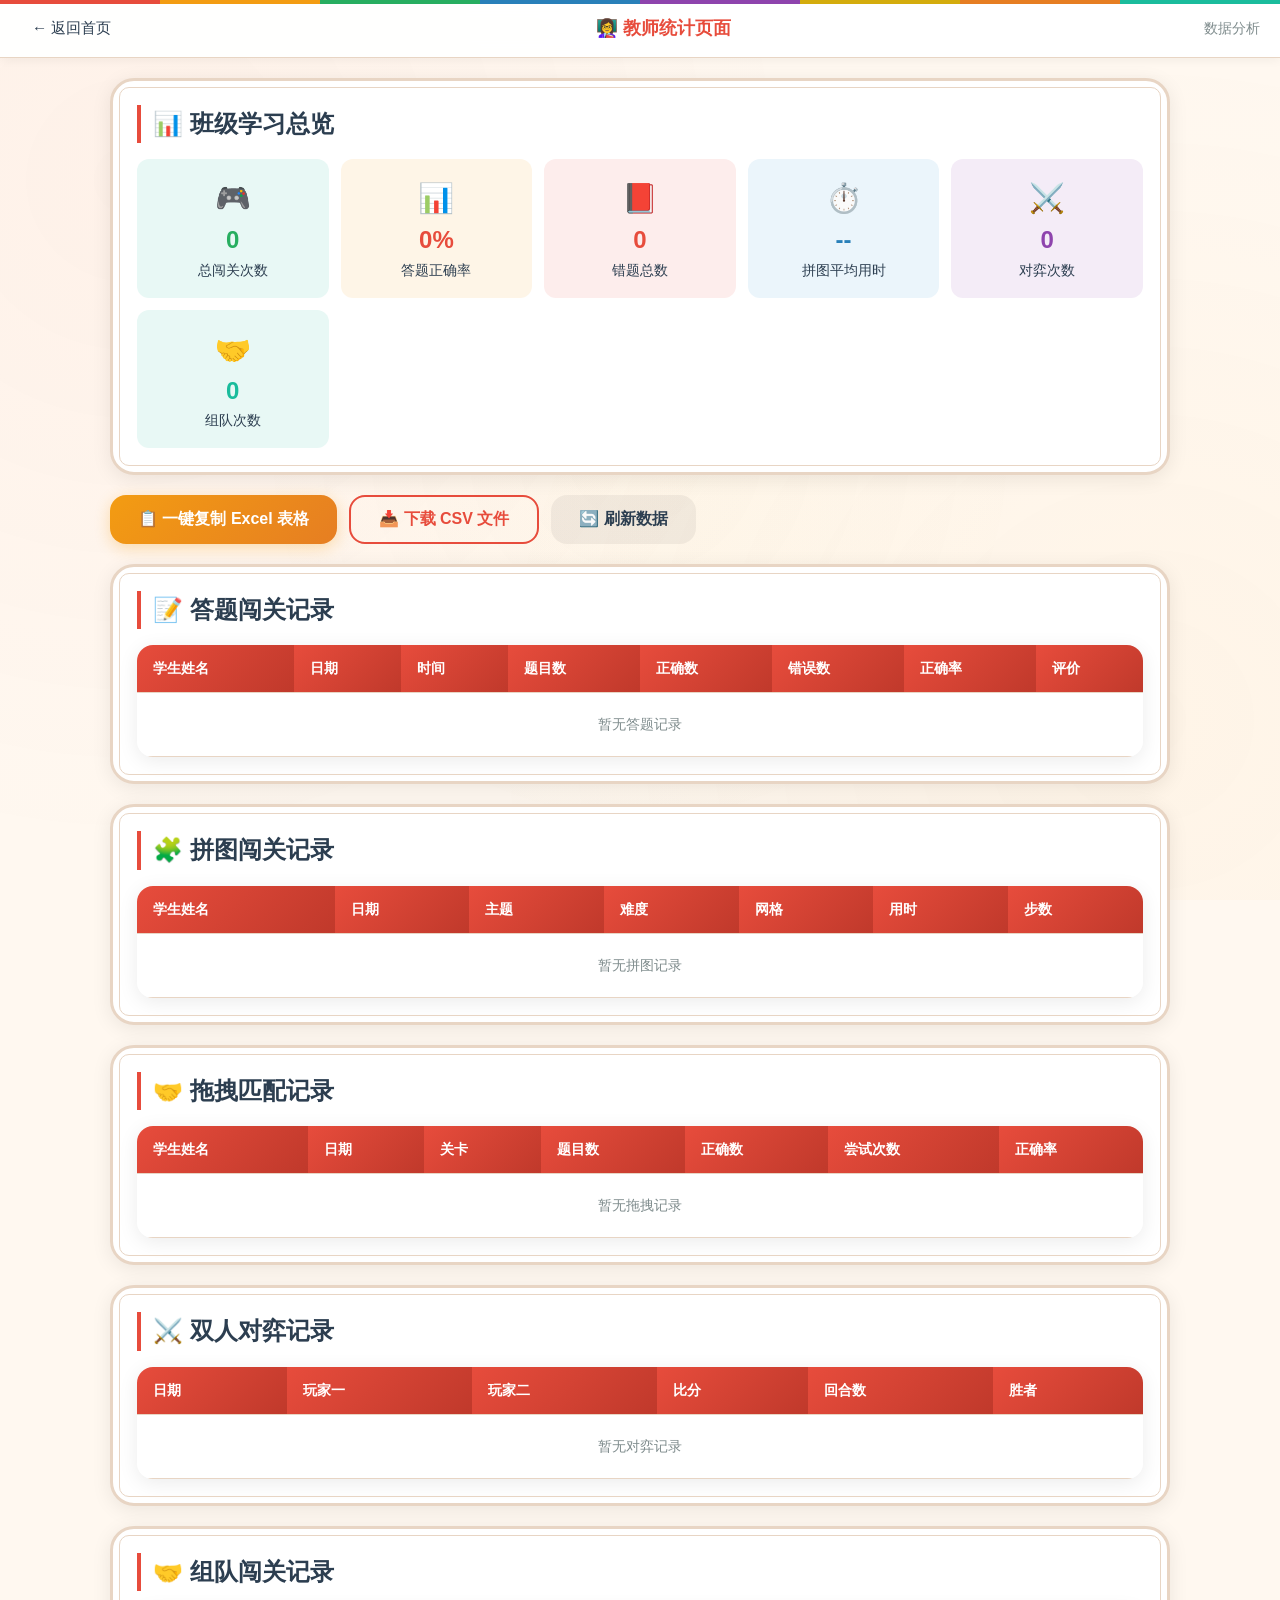
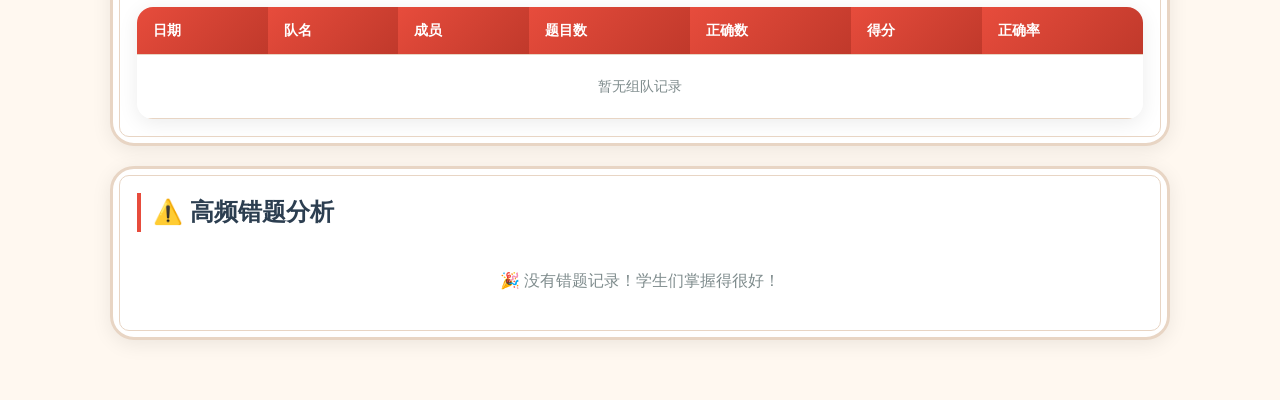
<file: teacher.html>
<!DOCTYPE html>
<html lang="zh-CN">
<head>
  <meta charset="UTF-8">
  <meta name="viewport" content="width=device-width, initial-scale=1.0">
  <title>教师统计页面</title>
  <link rel="stylesheet" href="style.css">
  <script src="utils.js"></script>
</head>
<body>
  <div class="festival-decoration"></div>

  <!-- 顶部导航 -->
  <nav class="nav-bar">
    <button class="nav-back" onclick="window.location.href='index.html'">← 返回首页</button>
    <span class="nav-title">👩‍🏫 教师统计页面</span>
    <span style="font-size: 0.85rem; color: var(--color-text-light);">数据分析</span>
  </nav>

  <main class="container-wide">
    <!-- 总览卡片 -->
    <div class="animate-fade-in-up" style="margin-bottom: 20px;">
      <div class="card chinese-border" style="padding: 24px;">
        <h2 class="section-title">📊 班级学习总览</h2>
        <div id="summaryCards" style="margin-top: 16px; display: grid; grid-template-columns: repeat(auto-fill, minmax(160px, 1fr)); gap: 12px;"></div>
      </div>
    </div>

    <!-- 按钮操作区 -->
    <div class="animate-fade-in-up" style="animation-delay: 0.1s; margin-bottom: 20px; display: flex; gap: 12px; flex-wrap: wrap;">
      <button class="btn btn-secondary" onclick="copyTableAsExcel()">📋 一键复制 Excel 表格</button>
      <button class="btn btn-outline" onclick="downloadCSV()">📥 下载 CSV 文件</button>
      <button class="btn btn-ghost" onclick="refreshData()">🔄 刷新数据</button>
    </div>

    <!-- 答题记录表 -->
    <div class="animate-fade-in-up" style="animation-delay: 0.2s; margin-bottom: 20px;">
      <div class="card chinese-border" style="padding: 24px;">
        <h2 class="section-title">📝 答题闯关记录</h2>
        <div class="table-wrap" style="margin-top: 16px;">
          <table id="quizTable">
            <thead>
              <tr>
                <th>学生姓名</th>
                <th>日期</th>
                <th>时间</th>
                <th>题目数</th>
                <th>正确数</th>
                <th>错误数</th>
                <th>正确率</th>
                <th>评价</th>
              </tr>
            </thead>
            <tbody id="quizTableBody">
              <tr><td colspan="8" style="text-align: center; color: var(--color-text-light); padding: 20px;">暂无答题记录</td></tr>
            </tbody>
          </table>
        </div>
      </div>
    </div>

    <!-- 拼图记录表 -->
    <div class="animate-fade-in-up" style="animation-delay: 0.3s; margin-bottom: 20px;">
      <div class="card chinese-border" style="padding: 24px;">
        <h2 class="section-title">🧩 拼图闯关记录</h2>
        <div class="table-wrap" style="margin-top: 16px;">
          <table id="puzzleTable">
            <thead>
              <tr>
                <th>学生姓名</th>
                <th>日期</th>
                <th>主题</th>
                <th>难度</th>
                <th>网格</th>
                <th>用时</th>
                <th>步数</th>
              </tr>
            </thead>
            <tbody id="puzzleTableBody">
              <tr><td colspan="7" style="text-align: center; color: var(--color-text-light); padding: 20px;">暂无拼图记录</td></tr>
            </tbody>
          </table>
        </div>
      </div>
    </div>

    <!-- 拖拽记录表 -->
    <div class="animate-fade-in-up" style="animation-delay: 0.4s; margin-bottom: 20px;">
      <div class="card chinese-border" style="padding: 24px;">
        <h2 class="section-title">🤝 拖拽匹配记录</h2>
        <div class="table-wrap" style="margin-top: 16px;">
          <table id="dragTable">
            <thead>
              <tr>
                <th>学生姓名</th>
                <th>日期</th>
                <th>关卡</th>
                <th>题目数</th>
                <th>正确数</th>
                <th>尝试次数</th>
                <th>正确率</th>
              </tr>
            </thead>
            <tbody id="dragTableBody">
              <tr><td colspan="7" style="text-align: center; color: var(--color-text-light); padding: 20px;">暂无拖拽记录</td></tr>
            </tbody>
          </table>
        </div>
      </div>
    </div>

    <!-- 双人对弈记录表 -->
    <div class="animate-fade-in-up" style="animation-delay: 0.45s; margin-bottom: 20px;">
      <div class="card chinese-border" style="padding: 24px;">
        <h2 class="section-title">⚔️ 双人对弈记录</h2>
        <div class="table-wrap" style="margin-top: 16px;">
          <table id="vsTable">
            <thead>
              <tr>
                <th>日期</th><th>玩家一</th><th>玩家二</th>
                <th>比分</th><th>回合数</th><th>胜者</th>
              </tr>
            </thead>
            <tbody id="vsTableBody">
              <tr><td colspan="6" style="text-align: center; color: var(--color-text-light); padding: 20px;">暂无对弈记录</td></tr>
            </tbody>
          </table>
        </div>
      </div>
    </div>

    <!-- 组队闯关记录表 -->
    <div class="animate-fade-in-up" style="animation-delay: 0.48s; margin-bottom: 20px;">
      <div class="card chinese-border" style="padding: 24px;">
        <h2 class="section-title">🤝 组队闯关记录</h2>
        <div class="table-wrap" style="margin-top: 16px;">
          <table id="teamTable">
            <thead>
              <tr>
                <th>日期</th><th>队名</th><th>成员</th>
                <th>题目数</th><th>正确数</th><th>得分</th><th>正确率</th>
              </tr>
            </thead>
            <tbody id="teamTableBody">
              <tr><td colspan="7" style="text-align: center; color: var(--color-text-light); padding: 20px;">暂无组队记录</td></tr>
            </tbody>
          </table>
        </div>
      </div>
    </div>

    <!-- 高频错题分析 -->
    <div class="animate-fade-in-up" style="animation-delay: 0.5s; margin-bottom: 40px;">
      <div class="card chinese-border" style="padding: 24px;">
        <h2 class="section-title">⚠️ 高频错题分析</h2>
        <div id="errorAnalysis" style="margin-top: 16px;"></div>
      </div>
    </div>
  </main>

  <script>
    // ==================== 初始化 ====================
    const studentName = getStudentName();

    function refreshData() {
      renderSummary();
      renderQuizTable();
      renderPuzzleTable();
      renderDragTable();
      renderVsTable();
      renderTeamTable();
      renderErrorAnalysis();
      showToast('数据已刷新 ✅');
    }

    // ==================== 渲染总览卡片 ====================
    function renderSummary() {
      const quizRecords = getQuizRecords();
      const puzzleRecords = getLevelRecords('puzzle');
      const dragRecords = getLevelRecords('drag');
      const vsRecords = getVsRecords();
      const teamRecords = getTeamRecords();
      const errorBook = getErrorBook();

      const totalGames = quizRecords.length + puzzleRecords.length + dragRecords.length
                       + vsRecords.length + teamRecords.length;
      const accuracy = calcAccuracy(quizRecords);

      const avgTime = puzzleRecords.length > 0
        ? Math.round(puzzleRecords.reduce((s, r) => s + (r.time || 0), 0) / puzzleRecords.length)
        : 0;

      document.getElementById('summaryCards').innerHTML = `
        <div style="text-align: center; padding: 16px; background: #E8F8F5; border-radius: 12px;">
          <div style="font-size: 1.8rem;">🎮</div>
          <div style="font-size: 1.5rem; font-weight: 900; color: #27AE60;">${totalGames}</div>
          <div style="font-size: 0.85rem;">总闯关次数</div>
        </div>
        <div style="text-align: center; padding: 16px; background: #FEF5E7; border-radius: 12px;">
          <div style="font-size: 1.8rem;">📊</div>
          <div style="font-size: 1.5rem; font-weight: 900; color: var(--color-primary);">${accuracy}%</div>
          <div style="font-size: 0.85rem;">答题正确率</div>
        </div>
        <div style="text-align: center; padding: 16px; background: #FDEDEC; border-radius: 12px;">
          <div style="font-size: 1.8rem;">📕</div>
          <div style="font-size: 1.5rem; font-weight: 900; color: #E74C3C;">${errorBook.length}</div>
          <div style="font-size: 0.85rem;">错题总数</div>
        </div>
        <div style="text-align: center; padding: 16px; background: #EBF5FB; border-radius: 12px;">
          <div style="font-size: 1.8rem;">⏱️</div>
          <div style="font-size: 1.5rem; font-weight: 900; color: #2980B9;">${avgTime > 0 ? formatTime(avgTime) : '--'}</div>
          <div style="font-size: 0.85rem;">拼图平均用时</div>
        </div>
        <div style="text-align: center; padding: 16px; background: #F4ECF7; border-radius: 12px;">
          <div style="font-size: 1.8rem;">⚔️</div>
          <div style="font-size: 1.5rem; font-weight: 900; color: #8E44AD;">${vsRecords.length}</div>
          <div style="font-size: 0.85rem;">对弈次数</div>
        </div>
        <div style="text-align: center; padding: 16px; background: #E8F8F5; border-radius: 12px;">
          <div style="font-size: 1.8rem;">🤝</div>
          <div style="font-size: 1.5rem; font-weight: 900; color: #1ABC9C;">${teamRecords.length}</div>
          <div style="font-size: 0.85rem;">组队次数</div>
        </div>
      `;
    }

    // ==================== 渲染答题记录表 ====================
    function renderQuizTable() {
      const records = getQuizRecords();
      const tbody = document.getElementById('quizTableBody');

      if (records.length === 0) {
        tbody.innerHTML = '<tr><td colspan="8" style="text-align: center; color: var(--color-text-light); padding: 20px;">暂无答题记录</td></tr>';
        return;
      }

      tbody.innerHTML = records.slice().reverse().map(r => {
        let rating = '';
        const a = r.accuracy || (r.questionCount > 0 ? Math.round((r.correctCount / r.questionCount) * 100) : 0);
        if (a >= 90) rating = '🌟 优秀';
        else if (a >= 70) rating = '👍 良好';
        else if (a >= 50) rating = '📚 需努力';
        else rating = '⚠️ 需辅导';

        return `
          <tr>
            <td>${studentName}</td>
            <td>${r.date}</td>
            <td>${r.time}</td>
            <td style="text-align:center;">${r.questionCount}</td>
            <td style="text-align:center;color:#27AE60;">${r.correctCount}</td>
            <td style="text-align:center;color:#E74C3C;">${r.wrongCount}</td>
            <td style="text-align:center;font-weight:700;">${a}%</td>
            <td>${rating}</td>
          </tr>
        `;
      }).join('');
    }

    // ==================== 渲染拼图记录表 ====================
    function renderPuzzleTable() {
      const records = getLevelRecords('puzzle');
      const tbody = document.getElementById('puzzleTableBody');

      if (records.length === 0) {
        tbody.innerHTML = '<tr><td colspan="7" style="text-align: center; color: var(--color-text-light); padding: 20px;">暂无拼图记录</td></tr>';
        return;
      }

      tbody.innerHTML = records.slice().reverse().map(r => `
        <tr>
          <td>${studentName}</td>
          <td>${r.date}</td>
          <td>${r.theme}</td>
          <td style="text-align:center;">${r.difficulty === 'easy' ? '⭐' : r.difficulty === 'medium' ? '⭐⭐' : '⭐⭐⭐'}</td>
          <td style="text-align:center;">${r.grid}×${r.grid}</td>
          <td style="text-align:center;">${formatTime(r.time || 0)}</td>
          <td style="text-align:center;">${r.moves}</td>
        </tr>
      `).join('');
    }

    // ==================== 渲染拖拽记录表 ====================
    function renderDragTable() {
      const records = getLevelRecords('drag');
      const tbody = document.getElementById('dragTableBody');

      if (records.length === 0) {
        tbody.innerHTML = '<tr><td colspan="7" style="text-align: center; color: var(--color-text-light); padding: 20px;">暂无拖拽记录</td></tr>';
        return;
      }

      tbody.innerHTML = records.slice().reverse().map(r => {
        const ratio = r.totalItems > 0 ? Math.round((r.correctPlaced / r.totalItems) * 100) : 0;
        return `
          <tr>
            <td>${studentName}</td>
            <td>${r.date}</td>
            <td>${r.level}</td>
            <td style="text-align:center;">${r.totalItems}</td>
            <td style="text-align:center;color:#27AE60;">${r.correctPlaced}</td>
            <td style="text-align:center;">${r.attempts}</td>
            <td style="text-align:center;font-weight:700;">${ratio}%</td>
          </tr>
        `;
      }).join('');
    }

    // ==================== 渲染双人对弈记录表 ====================
    function renderVsTable() {
      const records = getVsRecords();
      const tbody = document.getElementById('vsTableBody');
      if (records.length === 0) {
        tbody.innerHTML = '<tr><td colspan="6" style="text-align: center; color: var(--color-text-light); padding: 20px;">暂无对弈记录</td></tr>';
        return;
      }
      tbody.innerHTML = records.slice().reverse().map(r => `
        <tr>
          <td>${r.date}</td>
          <td>${r.player1}</td>
          <td>${r.player2}</td>
          <td style="text-align:center;font-weight:700;">${r.p1Score} : ${r.p2Score}</td>
          <td style="text-align:center;">${r.totalRounds || '-'}</td>
          <td style="font-weight:700;${r.winner === '平局' ? 'color:#F39C12;' : 'color:#27AE60;'}">${r.winner || '-'}</td>
        </tr>
      `).join('');
    }

    // ==================== 渲染组队闯关记录表 ====================
    function renderTeamTable() {
      const records = getTeamRecords();
      const tbody = document.getElementById('teamTableBody');
      if (records.length === 0) {
        tbody.innerHTML = '<tr><td colspan="7" style="text-align: center; color: var(--color-text-light); padding: 20px;">暂无组队记录</td></tr>';
        return;
      }
      tbody.innerHTML = records.slice().reverse().map(r => {
        const ratio = r.totalQuestions > 0 ? Math.round((r.correctCount / r.totalQuestions) * 100) : 0;
        return `
          <tr>
            <td>${r.date}</td>
            <td style="font-weight:600;">🤝 ${r.teamName}</td>
            <td>${(r.members || []).join('、')}</td>
            <td style="text-align:center;">${r.totalQuestions}</td>
            <td style="text-align:center;color:#27AE60;">${r.correctCount}</td>
            <td style="text-align:center;font-weight:700;">${r.score || '--'}</td>
            <td style="text-align:center;font-weight:700;">${ratio}%</td>
          </tr>
        `;
      }).join('');
    }

    // ==================== 渲染高频错题分析 ====================
    function renderErrorAnalysis() {
      const errorBook = getErrorBook();
      const container = document.getElementById('errorAnalysis');

      if (errorBook.length === 0) {
        container.innerHTML = '<p style="text-align: center; color: var(--color-text-light); padding: 20px;">🎉 没有错题记录！学生们掌握得很好！</p>';
        return;
      }

      // 按节日统计
      const festivalStats = {};
      errorBook.forEach(e => {
        if (!festivalStats[e.festival]) {
          festivalStats[e.festival] = { count: 0, questions: [] };
        }
        festivalStats[e.festival].count++;
        festivalStats[e.festival].questions.push(e);
      });

      const sorted = Object.entries(festivalStats).sort((a, b) => b[1].count - a[1].count);

      container.innerHTML = `
        <div style="display: flex; flex-direction: column; gap: 16px;">
          ${sorted.map(([fid, stat]) => {
            const festival = FESTIVAL_DATA[fid];
            if (!festival) return '';
            const maxCount = sorted[0][1].count;
            const barWidth = Math.round((stat.count / maxCount) * 100);
            return `
              <div>
                <div class="flex-between" style="margin-bottom: 4px;">
                  <span style="font-weight: 600;">
                    ${festival.emoji} ${festival.name}
                  </span>
                  <span style="color: #E74C3C; font-weight: 700;">${stat.count} 道错题</span>
                </div>
                <div class="progress-bar" style="height: 14px;">
                  <div class="progress-fill" style="width: ${barWidth}%; background: linear-gradient(90deg, #E74C3C, #F39C12);"></div>
                </div>
                <div style="margin-top: 6px; font-size: 0.85rem; color: var(--color-text-light);">
                  ${stat.questions.slice(0, 3).map(q => `"${q.question}"`).join('；')}
                  ${stat.questions.length > 3 ? '...等' : ''}
                </div>
              </div>
            `;
          }).join('')}
        </div>
      `;
    }

    // ==================== 一键复制为 Excel 可粘贴表格 ====================
    function copyTableAsExcel() {
      const quizRecords = getQuizRecords();
      const puzzleRecords = getLevelRecords('puzzle');
      const dragRecords = getLevelRecords('drag');
      const vsRecords = getVsRecords();
      const teamRecords = getTeamRecords();
      const errorBook = getErrorBook();

      // 构建 TSV 格式（Excel 可直接粘贴）
      let tsv = '学生姓名\t日期\t时间\t类型\t详情\n';

      quizRecords.forEach(r => {
        const a = r.accuracy || (r.questionCount > 0 ? Math.round((r.correctCount / r.questionCount) * 100) : 0);
        tsv += `${studentName}\t${r.date}\t${r.time}\t答题闯关\t${r.questionCount}题 正确${r.correctCount}题 正确率${a}%\n`;
      });

      puzzleRecords.forEach(r => {
        tsv += `${studentName}\t${r.date}\t${r.time}\t拼图游戏\t${r.theme} ${r.grid}×${r.grid} 用时${formatTime(r.time || 0)} 步数${r.moves}\n`;
      });

      dragRecords.forEach(r => {
        const ratio = r.totalItems > 0 ? Math.round((r.correctPlaced / r.totalItems) * 100) : 0;
        tsv += `${studentName}\t${r.date}\t${r.time}\t拖拽匹配\t${r.level} 正确${r.correctPlaced}/${r.totalItems} 正确率${ratio}%\n`;
      });

      vsRecords.forEach(r => {
        tsv += `${studentName}\t${r.date}\t${r.time}\t双人对弈\t${r.player1}(${r.p1Score}) vs ${r.player2}(${r.p2Score}) 胜者:${r.winner}\n`;
      });

      teamRecords.forEach(r => {
        const ratio = r.totalQuestions > 0 ? Math.round((r.correctCount / r.totalQuestions) * 100) : 0;
        tsv += `${studentName}\t${r.date}\t${r.time}\t组队闯关\t${r.teamName} 成员:${(r.members||[]).join('/')} 得分${r.score} 正确率${ratio}%\n`;
      });

      // 添加错题统计
      if (errorBook.length > 0) {
        tsv += '\n错题统计\n';
        tsv += '题目\t所属节日\t正确答案\t学生答案\n';
        errorBook.forEach(e => {
          const festival = FESTIVAL_DATA[e.festival];
          tsv += `${e.question}\t${festival ? festival.name : e.festival}\t${e.options[e.correctAnswer]}\t${e.options[e.userAnswer]}\n`;
        });
      }

      // 复制到剪贴板
      navigator.clipboard.writeText(tsv).then(() => {
        showToast('✅ 表格已复制！打开 Excel → 粘贴即可', 3000);
      }).catch(() => {
        // 降级：显示在 textarea 中
        const textarea = document.createElement('textarea');
        textarea.value = tsv;
        textarea.style.position = 'fixed';
        textarea.style.left = '-9999px';
        document.body.appendChild(textarea);
        textarea.select();
        try {
          document.execCommand('copy');
          showToast('✅ 表格已复制！打开 Excel → 粘贴即可', 3000);
        } catch (err) {
          showToast('❌ 复制失败，请尝试下载 CSV', 3000);
        }
        document.body.removeChild(textarea);
      });
    }

    // ==================== 下载 CSV 文件 ====================
    function downloadCSV() {
      const quizRecords = getQuizRecords();
      const puzzleRecords = getLevelRecords('puzzle');
      const dragRecords = getLevelRecords('drag');
      const vsRecords = getVsRecords();
      const teamRecords = getTeamRecords();

      let csv = '学生姓名,日期,时间,类型,详情\n';

      quizRecords.forEach(r => {
        const a = r.accuracy || (r.questionCount > 0 ? Math.round((r.correctCount / r.questionCount) * 100) : 0);
        csv += `"${studentName}","${r.date}","${r.time}","答题闯关","${r.questionCount}题 正确${r.correctCount}题 正确率${a}%"\n`;
      });

      puzzleRecords.forEach(r => {
        csv += `"${studentName}","${r.date}","${r.time}","拼图游戏","${r.theme} ${r.grid}×${r.grid} 用时${formatTime(r.time || 0)} 步数${r.moves}"\n`;
      });

      dragRecords.forEach(r => {
        const ratio = r.totalItems > 0 ? Math.round((r.correctPlaced / r.totalItems) * 100) : 0;
        csv += `"${studentName}","${r.date}","${r.time}","拖拽匹配","${r.level} 正确${r.correctPlaced}/${r.totalItems} 正确率${ratio}%"\n`;
      });

      vsRecords.forEach(r => {
        csv += `"${studentName}","${r.date}","${r.time}","双人对弈","${r.player1}(${r.p1Score}) vs ${r.player2}(${r.p2Score}) 胜者:${r.winner}"\n`;
      });

      teamRecords.forEach(r => {
        const ratio = r.totalQuestions > 0 ? Math.round((r.correctCount / r.totalQuestions) * 100) : 0;
        csv += `"${studentName}","${r.date}","${r.time}","组队闯关","${r.teamName} 成员:${(r.members||[]).join('/')} 得分${r.score} 正确率${ratio}%"\n`;
      });

      // 添加 BOM 解决中文乱码
      const blob = new Blob(['\uFEFF' + csv], { type: 'text/csv;charset=utf-8;' });
      const url = URL.createObjectURL(blob);
      const a = document.createElement('a');
      a.href = url;
      a.download = `传统节日闯关记录_${getDateString()}.csv`;
      a.click();
      URL.revokeObjectURL(url);
      showToast('✅ CSV 文件已下载');
    }

    // ==================== 初始渲染 ====================
    renderSummary();
    renderQuizTable();
    renderPuzzleTable();
    renderDragTable();
    renderVsTable();
    renderTeamTable();
    renderErrorAnalysis();
  </script>
</body>
</html>
</file>
<file: style.css>
/**
 * 中华传统节日文化闯关小游戏 - 全局国风样式
 * 面向小学生，卡通可爱风格，适配手机/平板/电脑
 */
/* ==================== 基础变量 ==================== */
:root {
  --color-primary: #E74C3C;
  --color-primary-dark: #C0392B;
  --color-secondary: #F39C12;
  --color-success: #27AE60;
  --color-info: #2980B9;
  --color-bg: #FFF8F0;
  --color-card: #FFFFFF;
  --color-text: #2C3E50;
  --color-text-light: #7F8C8D;
  --color-border: #E8D5C4;
  --color-gold: #D4AC0D;
  --shadow-card: 0 4px 20px rgba(0, 0, 0, 0.08);
  --shadow-hover: 0 8px 30px rgba(0, 0, 0, 0.12);
  --radius-sm: 8px;
  --radius-md: 16px;
  --radius-lg: 24px;
  --font-family: 'Noto Sans SC', 'PingFang SC', 'Microsoft YaHei', sans-serif;
}

/* ==================== 全局重置 ==================== */
*, *::before, *::after {
  box-sizing: border-box;
  margin: 0;
  padding: 0;
}

html {
  font-size: 16px;
  scroll-behavior: smooth;
}

body {
  font-family: var(--font-family);
  background: var(--color-bg);
  color: var(--color-text);
  line-height: 1.6;
  min-height: 100vh;
  overflow-x: hidden;
}

/* ==================== 国风背景图纹 ==================== */
body::before {
  content: '';
  position: fixed;
  top: 0; left: 0; right: 0; bottom: 0;
  background:
    radial-gradient(circle at 10% 20%, rgba(231, 76, 60, 0.04) 0%, transparent 50%),
    radial-gradient(circle at 90% 80%, rgba(243, 156, 18, 0.04) 0%, transparent 50%),
    radial-gradient(circle at 50% 50%, rgba(212, 172, 13, 0.03) 0%, transparent 50%);
  pointer-events: none;
  z-index: 0;
}

body > * {
  position: relative;
  z-index: 1;
}

/* ==================== 国风边框装饰 ==================== */
.chinese-border {
  border: 3px solid var(--color-border);
  border-radius: var(--radius-md);
  position: relative;
}
.chinese-border::before {
  content: '';
  position: absolute;
  inset: 6px;
  border: 1px solid var(--color-border);
  border-radius: calc(var(--radius-md) - 6px);
  pointer-events: none;
}

/* ==================== 按钮样式 ==================== */
.btn {
  display: inline-flex;
  align-items: center;
  justify-content: center;
  gap: 8px;
  padding: 12px 28px;
  border: none;
  border-radius: var(--radius-md);
  font-family: var(--font-family);
  font-size: 1rem;
  font-weight: 600;
  cursor: pointer;
  transition: all 0.3s ease;
  text-decoration: none;
  position: relative;
  overflow: hidden;
}
.btn:active {
  transform: scale(0.96);
}

.btn-primary {
  background: linear-gradient(135deg, #E74C3C, #C0392B);
  color: #FFF;
  box-shadow: 0 4px 15px rgba(231, 76, 60, 0.3);
}
.btn-primary:hover {
  background: linear-gradient(135deg, #EC7063, #D44637);
  box-shadow: 0 6px 20px rgba(231, 76, 60, 0.4);
  transform: translateY(-2px);
}

.btn-secondary {
  background: linear-gradient(135deg, #F39C12, #E67E22);
  color: #FFF;
  box-shadow: 0 4px 15px rgba(243, 156, 18, 0.3);
}
.btn-secondary:hover {
  background: linear-gradient(135deg, #F5B041, #EB8B2D);
  box-shadow: 0 6px 20px rgba(243, 156, 18, 0.4);
  transform: translateY(-2px);
}

.btn-success {
  background: linear-gradient(135deg, #27AE60, #1E8449);
  color: #FFF;
  box-shadow: 0 4px 15px rgba(39, 174, 96, 0.3);
}
.btn-success:hover {
  background: linear-gradient(135deg, #2ECC71, #24994D);
  transform: translateY(-2px);
}

.btn-outline {
  background: transparent;
  border: 2px solid var(--color-primary);
  color: var(--color-primary);
}
.btn-outline:hover {
  background: var(--color-primary);
  color: #FFF;
}

.btn-sm {
  padding: 8px 16px;
  font-size: 0.875rem;
  border-radius: var(--radius-sm);
}

.btn-lg {
  padding: 16px 40px;
  font-size: 1.2rem;
  border-radius: var(--radius-lg);
}

.btn-ghost {
  background: rgba(0,0,0,0.05);
  border: none;
  color: var(--color-text);
}
.btn-ghost:hover {
  background: rgba(0,0,0,0.1);
}

/* ==================== 卡片样式 ==================== */
.card {
  background: var(--color-card);
  border-radius: var(--radius-lg);
  box-shadow: var(--shadow-card);
  padding: 24px;
  transition: all 0.3s ease;
}
.card:hover {
  box-shadow: var(--shadow-hover);
  transform: translateY(-2px);
}

.card-interactive {
  cursor: pointer;
}
.card-interactive:hover {
  box-shadow: var(--shadow-hover);
  transform: translateY(-4px);
}

/* ==================== 标题样式 ==================== */
.page-title {
  font-size: 2rem;
  font-weight: 900;
  color: var(--color-primary);
  text-align: center;
  margin-bottom: 8px;
  text-shadow: 2px 2px 0 rgba(231, 76, 60, 0.1);
}
.page-subtitle {
  font-size: 1rem;
  color: var(--color-text-light);
  text-align: center;
  margin-bottom: 24px;
}

.section-title {
  font-size: 1.5rem;
  font-weight: 700;
  color: var(--color-text);
  margin-bottom: 16px;
  padding-left: 12px;
  border-left: 4px solid var(--color-primary);
}

/* ==================== 导航栏 ==================== */
.nav-bar {
  display: flex;
  align-items: center;
  justify-content: space-between;
  padding: 12px 20px;
  background: rgba(255,255,255,0.95);
  backdrop-filter: blur(10px);
  border-bottom: 1px solid var(--color-border);
  position: sticky;
  top: 0;
  z-index: 100;
  box-shadow: 0 2px 10px rgba(0,0,0,0.05);
}
.nav-bar .nav-title {
  font-size: 1.1rem;
  font-weight: 700;
  color: var(--color-primary);
}
.nav-back {
  display: flex;
  align-items: center;
  gap: 6px;
  background: none;
  border: none;
  font-family: var(--font-family);
  font-size: 0.95rem;
  color: var(--color-text);
  cursor: pointer;
  padding: 6px 12px;
  border-radius: var(--radius-sm);
  transition: background 0.2s;
}
.nav-back:hover {
  background: rgba(0,0,0,0.05);
}

/* ==================== 容器 ==================== */
.container {
  max-width: 800px;
  margin: 0 auto;
  padding: 20px;
}

.container-wide {
  max-width: 1100px;
  margin: 0 auto;
  padding: 20px;
}

/* ==================== 节日标签 ==================== */
.festival-badge {
  display: inline-flex;
  align-items: center;
  gap: 4px;
  padding: 4px 12px;
  border-radius: 20px;
  font-size: 0.85rem;
  font-weight: 600;
}

/* ==================== 动画 ==================== */
@keyframes fadeInUp {
  from { opacity: 0; transform: translateY(30px); }
  to { opacity: 1; transform: translateY(0); }
}
@keyframes fadeIn {
  from { opacity: 0; }
  to { opacity: 1; }
}
@keyframes bounceIn {
  0% { transform: scale(0.3); opacity: 0; }
  50% { transform: scale(1.05); }
  70% { transform: scale(0.9); }
  100% { transform: scale(1); opacity: 1; }
}
@keyframes slideInRight {
  from { transform: translateX(100%); opacity: 0; }
  to { transform: translateX(0); opacity: 1; }
}
@keyframes pulse {
  0%, 100% { transform: scale(1); }
  50% { transform: scale(1.05); }
}
@keyframes shake {
  0%, 100% { transform: translateX(0); }
  10%, 50%, 90% { transform: translateX(-5px); }
  30%, 70% { transform: translateX(5px); }
}
@keyframes float {
  0%, 100% { transform: translateY(0); }
  50% { transform: translateY(-8px); }
}
@keyframes confetti {
  0% { transform: translateY(0) rotate(0deg); opacity: 1; }
  100% { transform: translateY(-150px) rotate(720deg); opacity: 0; }
}
@keyframes starBurst {
  0% { transform: scale(0); opacity: 0; }
  50% { opacity: 1; }
  100% { transform: scale(1.5); opacity: 0; }
}

.animate-fade-in-up {
  animation: fadeInUp 0.5s ease forwards;
}
.animate-fade-in {
  animation: fadeIn 0.4s ease forwards;
}
.animate-bounce-in {
  animation: bounceIn 0.5s ease forwards;
}
.animate-slide-right {
  animation: slideInRight 0.4s ease forwards;
}
.animate-pulse {
  animation: pulse 2s ease infinite;
}
.animate-shake {
  animation: shake 0.5s ease;
}
.animate-float {
  animation: float 3s ease-in-out infinite;
}

/* ==================== 进度条 ==================== */
.progress-bar {
  width: 100%;
  height: 10px;
  background: #E8D5C4;
  border-radius: 5px;
  overflow: hidden;
}
.progress-bar .progress-fill {
  height: 100%;
  background: linear-gradient(90deg, #E74C3C, #F39C12);
  border-radius: 5px;
  transition: width 0.5s ease;
}

/* ==================== 表格 ==================== */
.table-wrap {
  overflow-x: auto;
  border-radius: var(--radius-md);
  box-shadow: var(--shadow-card);
}
table {
  width: 100%;
  border-collapse: collapse;
  background: #FFF;
  font-size: 0.9rem;
}
th, td {
  padding: 12px 16px;
  text-align: left;
  border-bottom: 1px solid var(--color-border);
}
th {
  background: linear-gradient(135deg, #E74C3C, #C0392B);
  color: #FFF;
  font-weight: 600;
  white-space: nowrap;
}
tr:hover td {
  background: #FEF5E7;
}

/* ==================== 拖拽样式 ==================== */
.drag-item {
  display: flex;
  align-items: center;
  gap: 8px;
  padding: 12px 18px;
  background: #FFF;
  border: 2px solid var(--color-border);
  border-radius: var(--radius-md);
  cursor: grab;
  user-select: none;
  transition: all 0.2s;
  font-size: 0.95rem;
}
.drag-item:active {
  cursor: grabbing;
  transform: scale(1.05);
  box-shadow: 0 8px 25px rgba(0,0,0,0.15);
}
.drag-item.dragging {
  opacity: 0.5;
  background: #F0F0F0;
}
.drag-item.placed {
  background: #E8F8F5;
  border-color: #27AE60;
  cursor: default;
}

.drop-zone {
  min-height: 70px;
  border: 2px dashed var(--color-border);
  border-radius: var(--radius-md);
  padding: 12px;
  display: flex;
  flex-wrap: wrap;
  gap: 8px;
  align-items: center;
  justify-content: center;
  transition: all 0.3s;
  background: rgba(255,255,255,0.5);
}
.drop-zone.drag-over {
  border-color: var(--color-primary);
  background: rgba(231, 76, 60, 0.05);
  transform: scale(1.02);
}
.drop-zone.correct {
  border-color: #27AE60;
  background: #E8F8F5;
}
.drop-zone.wrong {
  border-color: #E74C3C;
  background: #FDEDEC;
  animation: shake 0.5s ease;
}

/* ==================== 拼图样式 ==================== */
.puzzle-grid {
  display: grid;
  gap: 2px;
  background: #333;
  padding: 2px;
  border-radius: var(--radius-sm);
  width: fit-content;
  margin: 0 auto;
}
.puzzle-piece {
  aspect-ratio: 1;
  cursor: pointer;
  background: #FFF;
  transition: all 0.2s;
  position: relative;
}
.puzzle-piece:hover {
  opacity: 0.9;
}
.puzzle-piece.empty {
  background: transparent;
  cursor: default;
}

/* ==================== 响应式 ==================== */
@media (max-width: 768px) {
  html { font-size: 14px; }
  .container, .container-wide { padding: 12px; }
  .page-title { font-size: 1.6rem; }
  .card { padding: 16px; }
  .btn { padding: 10px 20px; font-size: 0.9rem; }
  th, td { padding: 8px 10px; font-size: 0.8rem; }
  .nav-bar { padding: 8px 12px; }
}

@media (max-width: 480px) {
  html { font-size: 13px; }
  .page-title { font-size: 1.4rem; }
  .drag-item { padding: 8px 12px; font-size: 0.85rem; }
}

/* ==================== 工具类 ==================== */
.text-center { text-align: center; }
.text-primary { color: var(--color-primary); }
.text-success { color: var(--color-success); }
.text-warning { color: var(--color-secondary); }
.text-danger { color: #E74C3C; }
.font-bold { font-weight: 700; }
.font-black { font-weight: 900; }
.mt-2 { margin-top: 8px; }
.mt-4 { margin-top: 16px; }
.mt-6 { margin-top: 24px; }
.mb-2 { margin-bottom: 8px; }
.mb-4 { margin-bottom: 16px; }
.flex { display: flex; }
.flex-center { display: flex; align-items: center; justify-content: center; }
.flex-between { display: flex; align-items: center; justify-content: space-between; }
.flex-col { flex-direction: column; }
.gap-2 { gap: 8px; }
.gap-3 { gap: 12px; }
.gap-4 { gap: 16px; }
.w-full { width: 100%; }
.rounded-lg { border-radius: var(--radius-lg); }
.rounded-md { border-radius: var(--radius-md); }
.hidden { display: none !important; }
.relative { position: relative; }
.cursor-pointer { cursor: pointer; }
.select-none { user-select: none; }
.pointer-events-none { pointer-events: none; }

/* ==================== 知识弹窗 ==================== */
.modal-overlay {
  position: fixed;
  inset: 0;
  background: rgba(0, 0, 0, 0.5);
  display: flex;
  align-items: center;
  justify-content: center;
  z-index: 1000;
  animation: fadeIn 0.3s ease;
}
.modal-content {
  background: #FFF;
  border-radius: var(--radius-lg);
  padding: 32px;
  max-width: 500px;
  width: 90%;
  box-shadow: 0 20px 60px rgba(0,0,0,0.2);
  animation: bounceIn 0.4s ease;
  position: relative;
  max-height: 85vh;
  overflow-y: auto;
}
.modal-close {
  position: absolute;
  top: 12px;
  right: 16px;
  background: none;
  border: none;
  font-size: 1.5rem;
  cursor: pointer;
  color: var(--color-text-light);
  padding: 4px;
  line-height: 1;
}
.modal-close:hover {
  color: var(--color-text);
}

/* ==================== 成就/星星效果 ==================== */
.star-particle {
  position: fixed;
  pointer-events: none;
  font-size: 1.5rem;
  z-index: 999;
  animation: confetti 1.5s ease-out forwards;
}

/* ==================== 错题标记颜色 ==================== */
.correct-answer {
  color: #27AE60;
  font-weight: 700;
}
.wrong-answer {
  color: #E74C3C;
  font-weight: 700;
  text-decoration: line-through;
}

/* ==================== 选项按钮 ==================== */
.option-btn {
  display: block;
  width: 100%;
  padding: 14px 20px;
  border: 2px solid var(--color-border);
  border-radius: var(--radius-md);
  background: #FFF;
  font-family: var(--font-family);
  font-size: 1rem;
  cursor: pointer;
  text-align: left;
  transition: all 0.3s;
  margin-bottom: 10px;
}
.option-btn:hover {
  border-color: var(--color-primary);
  background: #FEF5E7;
}
.option-btn.selected {
  border-color: var(--color-primary);
  background: #FDEDEC;
}
.option-btn.correct {
  border-color: #27AE60;
  background: #E8F8F5;
  color: #27AE60;
}
.option-btn.wrong {
  border-color: #E74C3C;
  background: #FDEDEC;
  color: #E74C3C;
  animation: shake 0.5s ease;
}
.option-btn:disabled {
  cursor: default;
  opacity: 0.8;
}

/* ==================== 滚动条美化 ==================== */
::-webkit-scrollbar {
  width: 6px;
  height: 6px;
}
::-webkit-scrollbar-track {
  background: transparent;
}
::-webkit-scrollbar-thumb {
  background: #D5C4B0;
  border-radius: 3px;
}
::-webkit-scrollbar-thumb:hover {
  background: #BAA58F;
}

/* ==================== 节日彩带装饰 ==================== */
.festival-decoration {
  position: fixed;
  top: 0;
  left: 0;
  right: 0;
  height: 4px;
  background: linear-gradient(90deg,
    #E74C3C 0%, #E74C3C 12.5%,
    #F39C12 12.5%, #F39C12 25%,
    #27AE60 25%, #27AE60 37.5%,
    #2980B9 37.5%, #2980B9 50%,
    #8E44AD 50%, #8E44AD 62.5%,
    #D4AC0D 62.5%, #D4AC0D 75%,
    #E67E22 75%, #E67E22 87.5%,
    #1ABC9C 87.5%, #1ABC9C 100%
  );
  z-index: 1000;
}

/* ==================== 打印隐藏 ==================== */
@media print {
  .nav-bar, .btn, .festival-decoration { display: none !important; }
  body { background: #FFF; }
}
</file>
